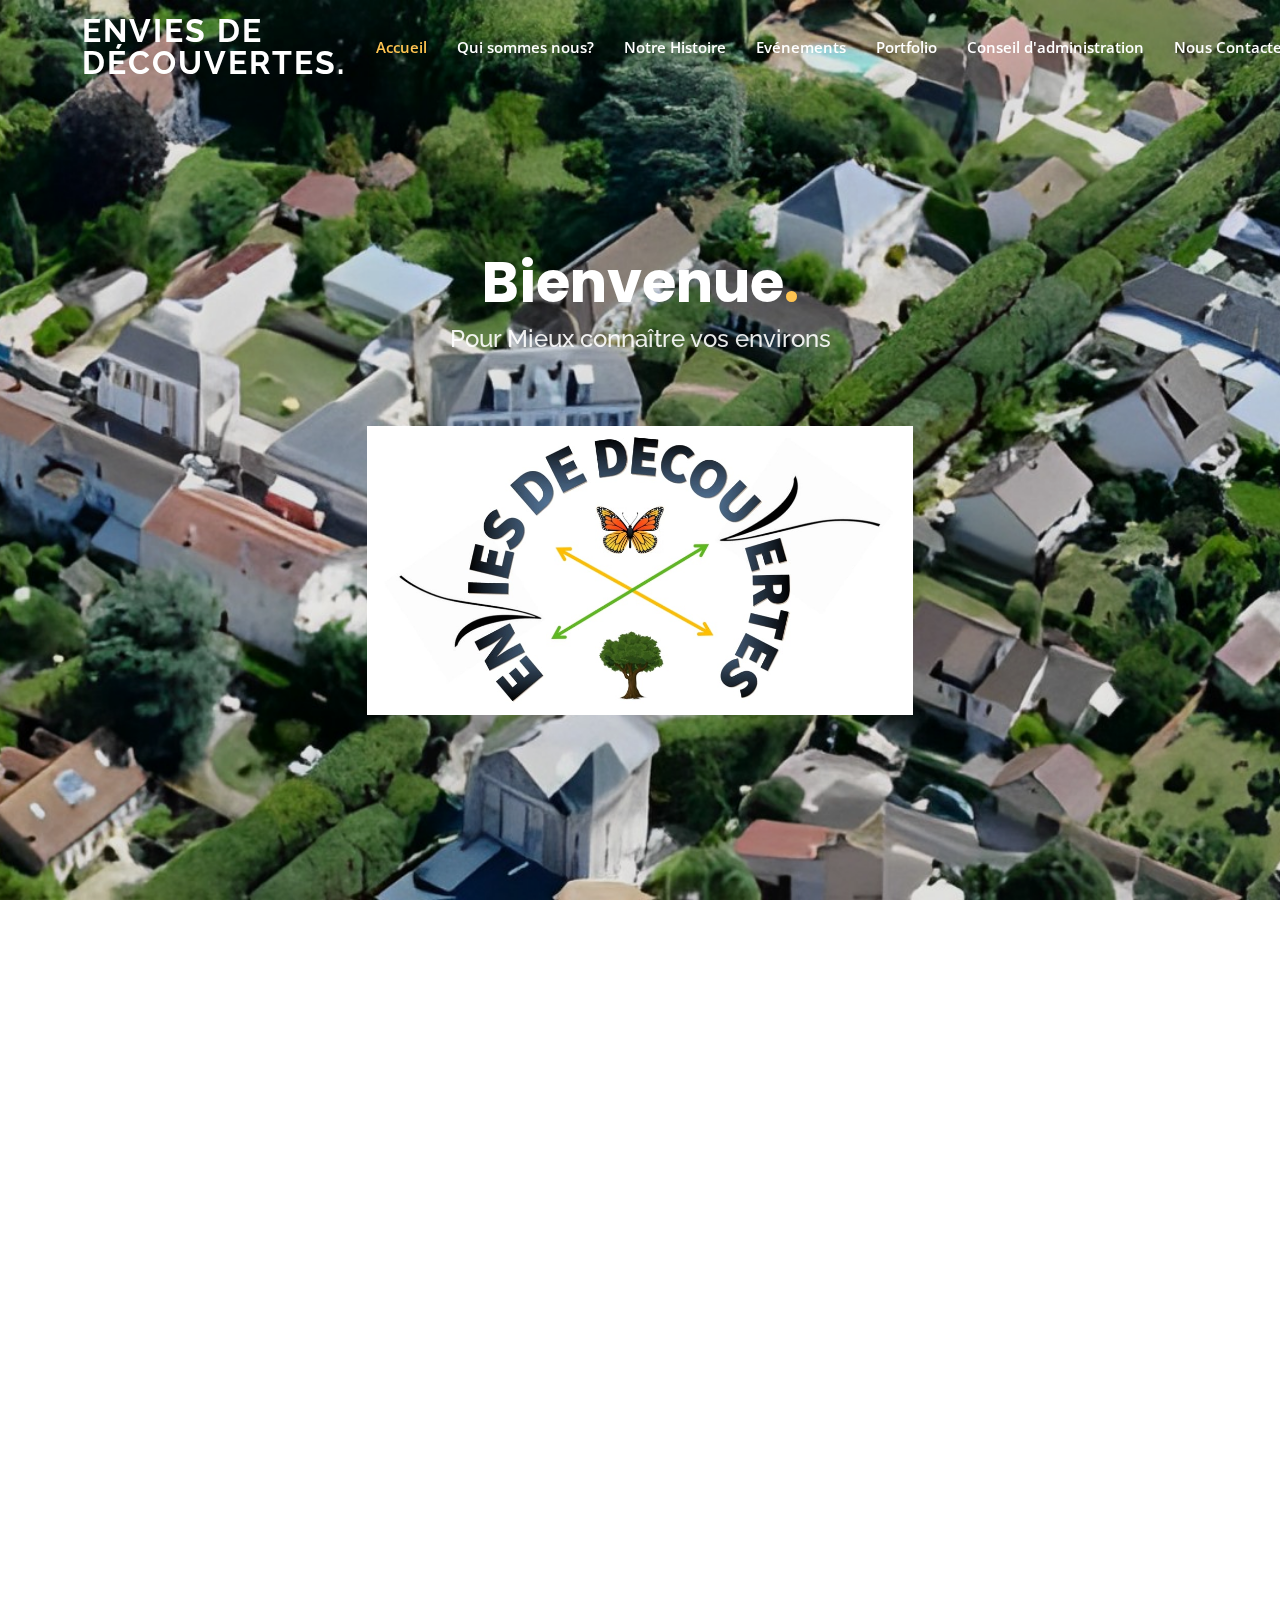
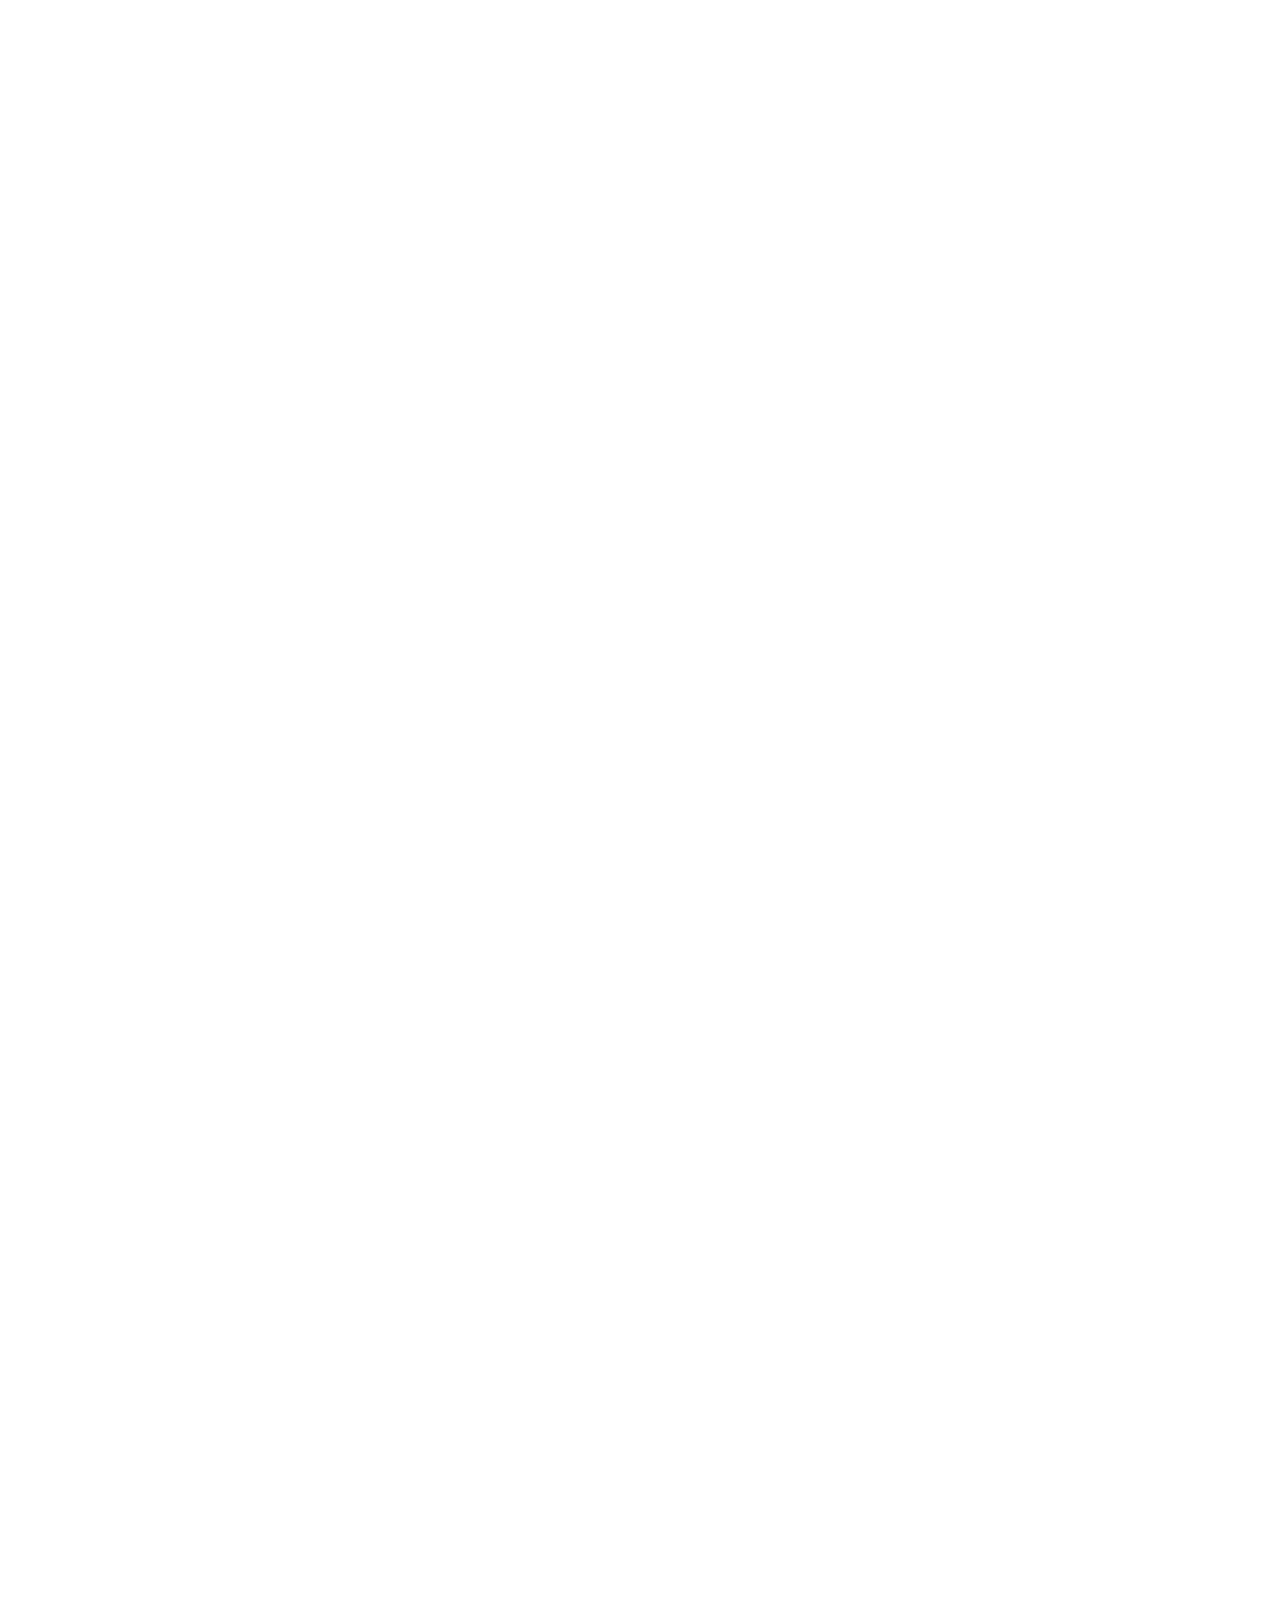
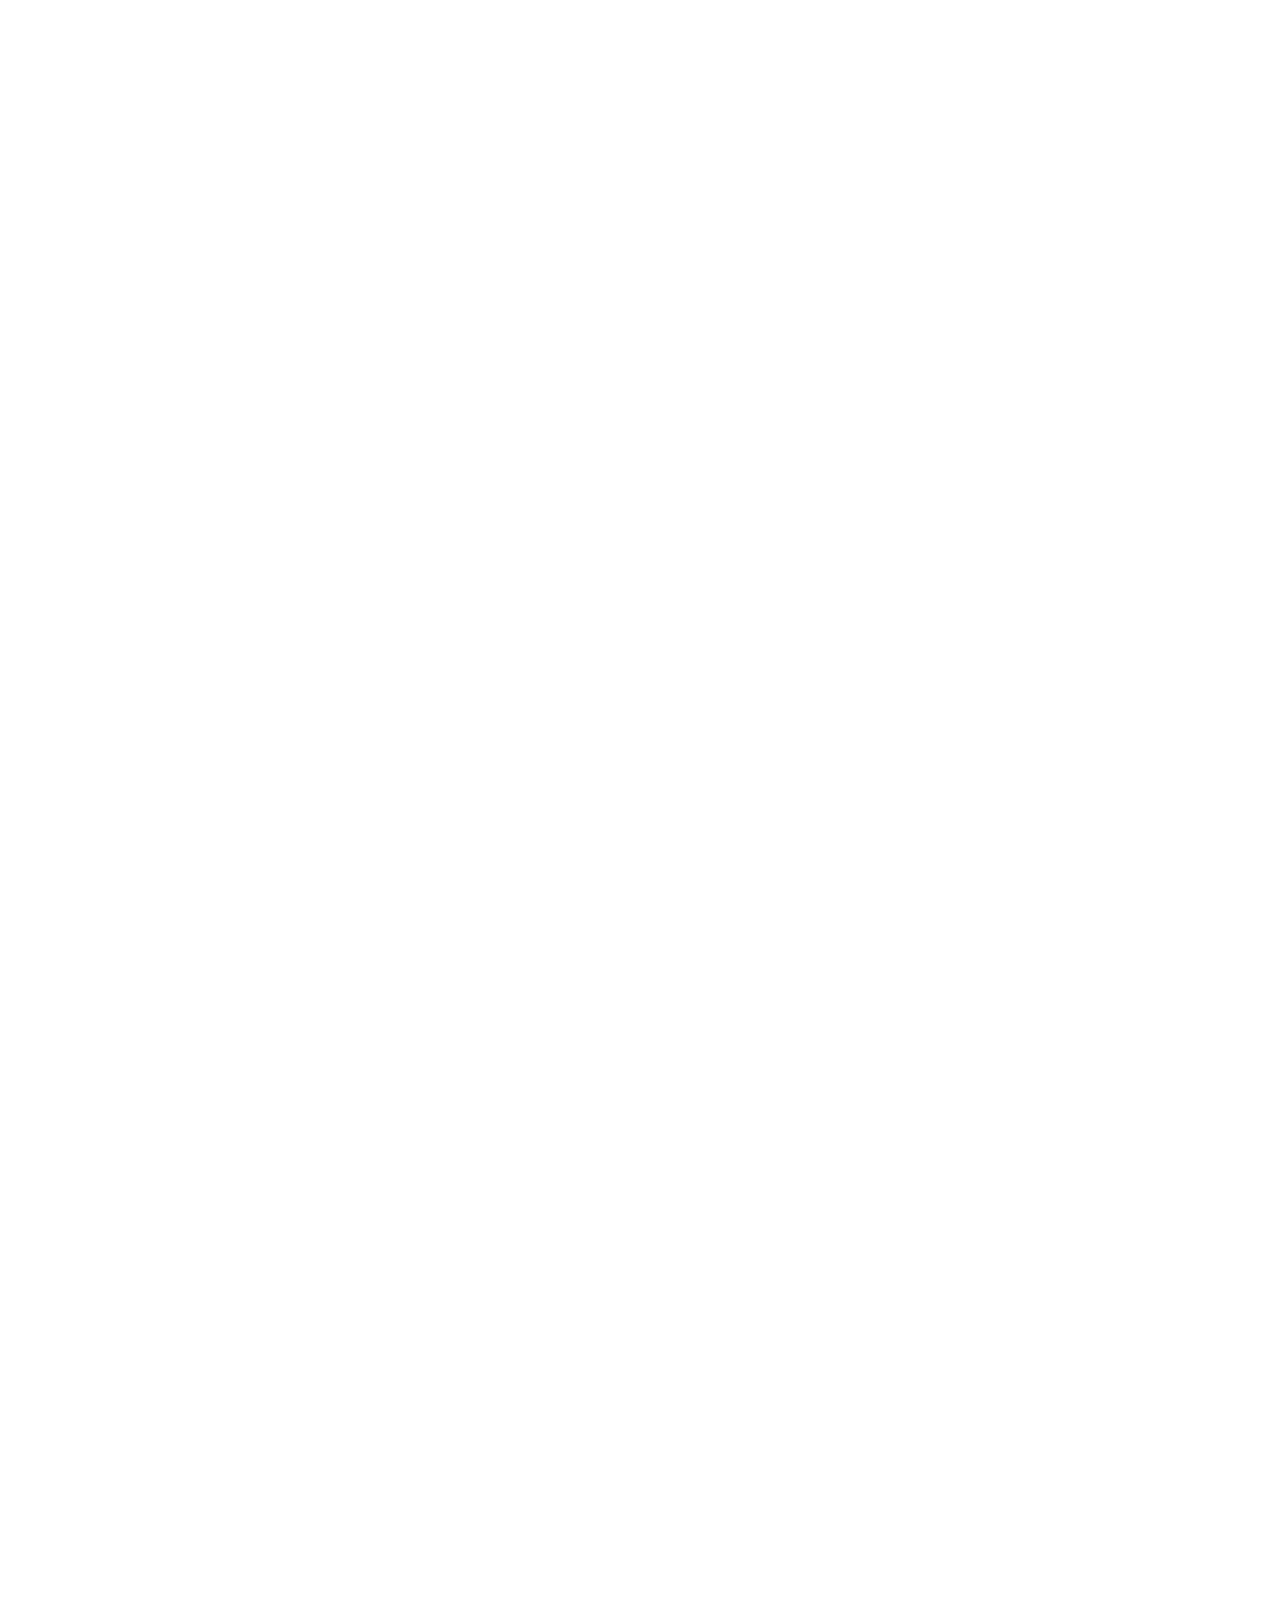
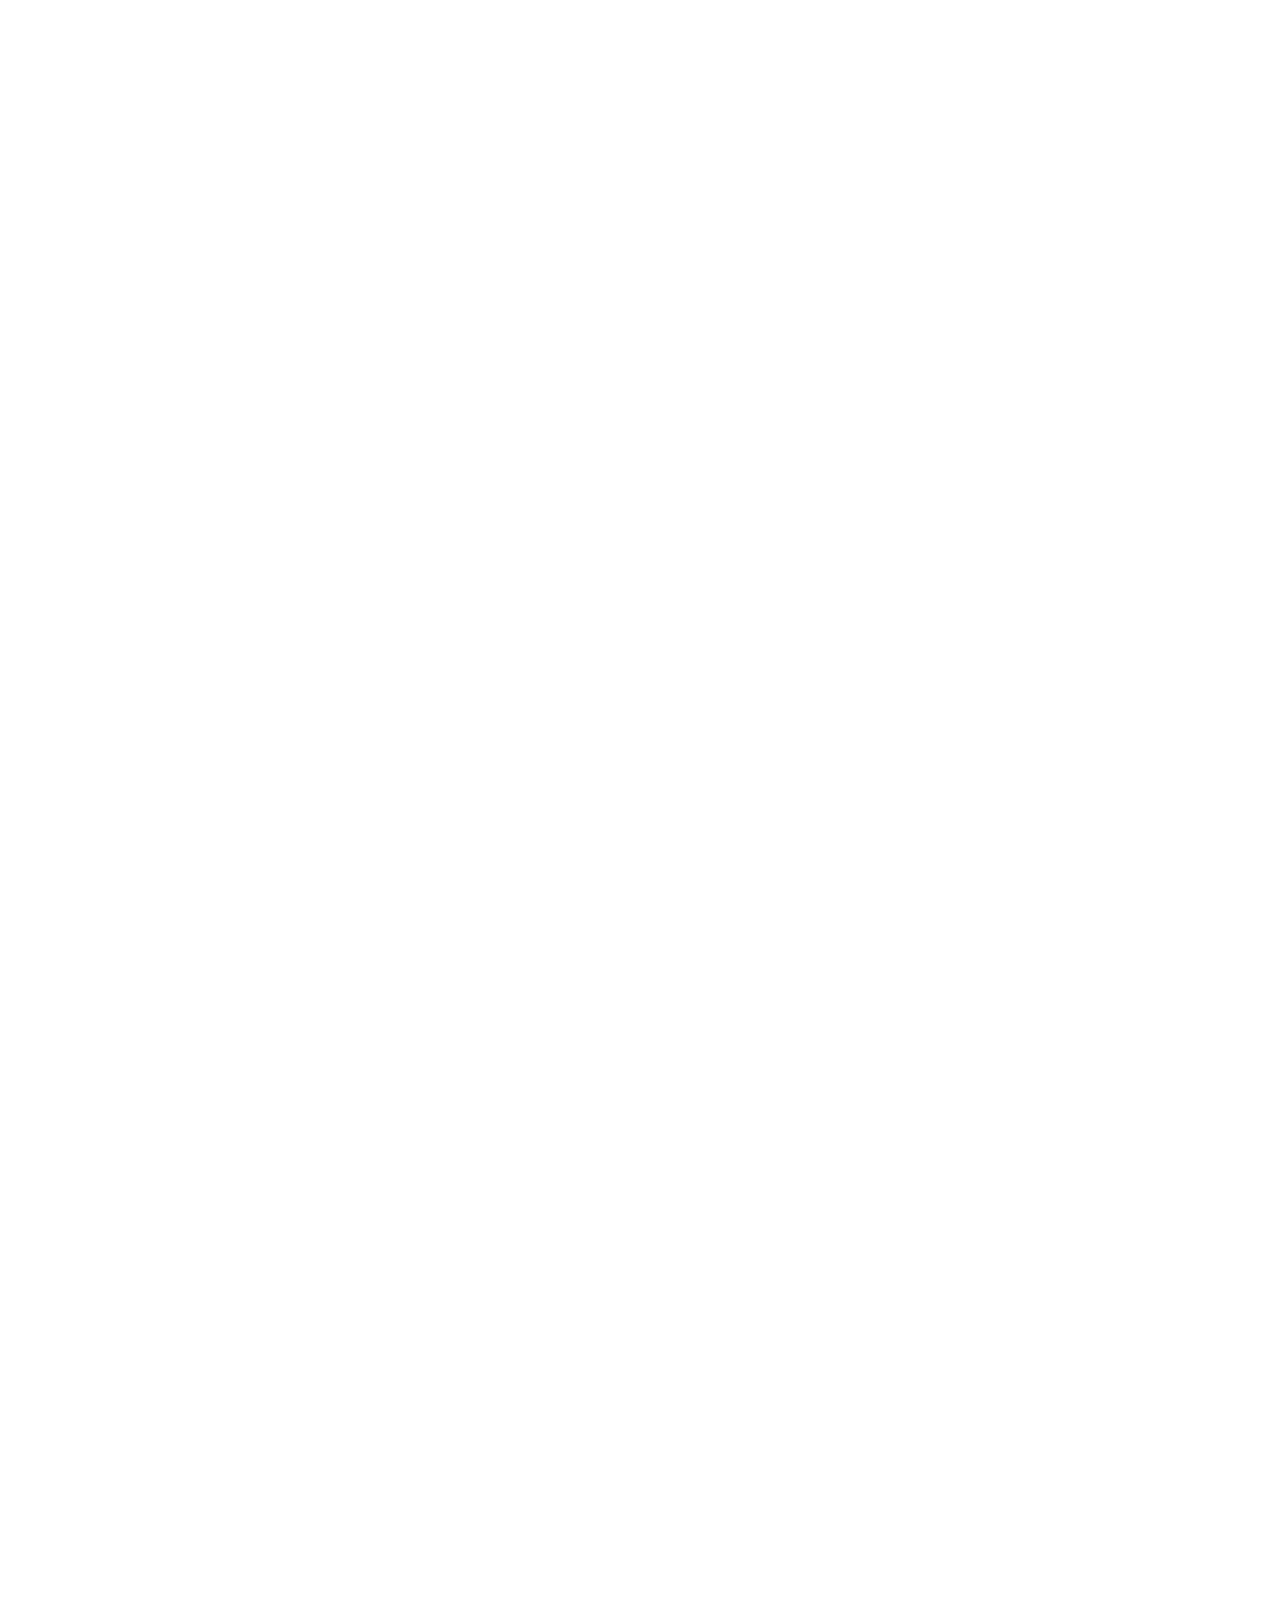
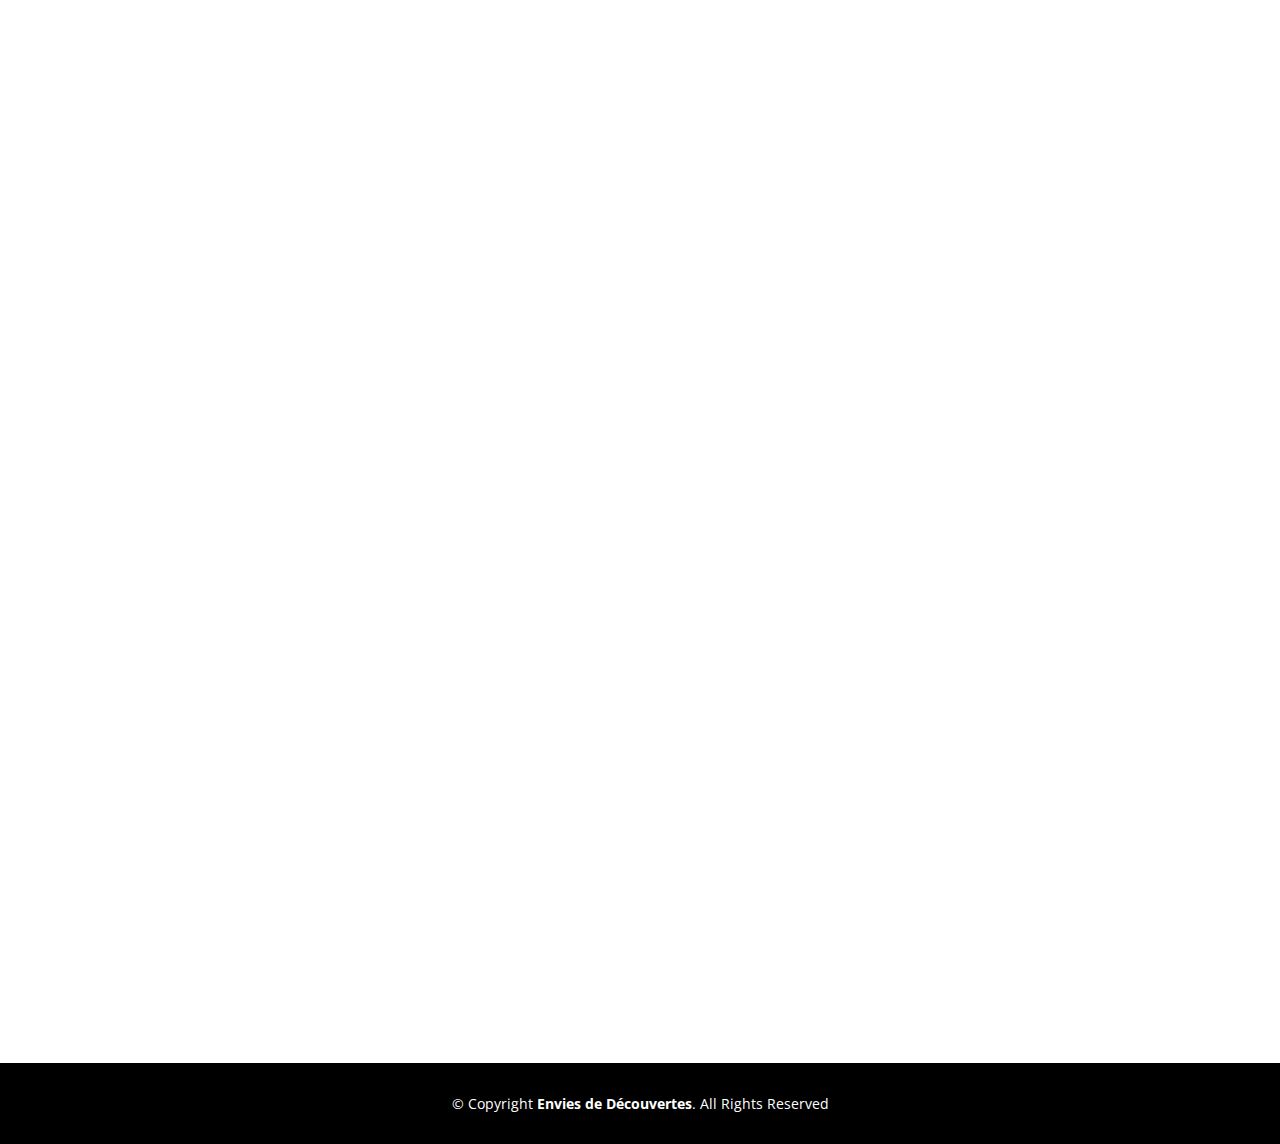
<file: index.html>
<!DOCTYPE html>
<html lang="en">

<head>
  <meta charset="utf-8">
  <meta content="width=device-width, initial-scale=1.0" name="viewport">

  <title>Envies de Découvertes</title>
  <meta content="" name="description">
  <meta content="" name="keywords">

  <!-- Favicons -->
  <link href="assets/img/favicon.png" rel="icon">
  <link href="assets/img/apple-touch-icon.png" rel="apple-touch-icon">

  <!-- Google Fonts -->
  <link href="https://fonts.googleapis.com/css?family=Open+Sans:300,300i,400,400i,600,600i,700,700i|Raleway:300,300i,400,400i,500,500i,600,600i,700,700i|Poppins:300,300i,400,400i,500,500i,600,600i,700,700i" rel="stylesheet">

  <!-- Vendor CSS Files -->
  <link href="assets/vendor/aos/aos.css" rel="stylesheet">
  <link href="assets/vendor/bootstrap/css/bootstrap.min.css" rel="stylesheet">
  <link href="assets/vendor/bootstrap-icons/bootstrap-icons.css" rel="stylesheet">
  <link href="assets/vendor/boxicons/css/boxicons.min.css" rel="stylesheet">
  <link href="assets/vendor/glightbox/css/glightbox.min.css" rel="stylesheet">
  <link href="assets/vendor/remixicon/remixicon.css" rel="stylesheet">
  <link href="assets/vendor/swiper/swiper-bundle.min.css" rel="stylesheet">

  <!-- Template Main CSS File -->
  <link href="assets/css/style.css" rel="stylesheet">

  <!-- =======================================================
  * Template Name: Gp - v4.10.0
  * Template URL: https://bootstrapmade.com/gp-free-multipurpose-html-bootstrap-template/
  * Author: BootstrapMade.com
  * License: https://bootstrapmade.com/license/
  ======================================================== -->
</head>

<body>

  <!-- ======= Header ======= -->
  <header id="header" class="fixed-top ">
    <div class="container d-flex align-items-center justify-content-lg-between">

       <h1 class="logo me-auto me-lg-0"><a href="index.html">Envies de découvertes<span>.</span></a></h1>
      <!-- Uncomment below if you prefer to use an image logo -->
      <!-- <a href="index.html" class="logo me-auto me-lg-0"><img src="assets/img/logo.png" alt="" class="img-fluid"></a>-->

      <nav id="navbar" class="navbar order-last order-lg-0">
        <ul>
          <li><a class="nav-link scrollto active" href="#hero">Accueil</a></li>
          <li><a class="nav-link scrollto" href="#about">Qui sommes nous?</a></li>
          <li><a class="nav-link scrollto" href="#history">Notre Histoire</a></li>
         <!-- <li><a class="nav-link scrollto" href="#activities">Nos Activités</a></li>-->
          <li><a class="nav-link scrollto " href="#event">Evénements</a></li>
          <li><a class="nav-link scrollto " href="portfolio.html">Portfolio</a></li>
          <li><a class="nav-link scrollto" href="#team">Conseil d'administration</a></li>
          <!--<li class="dropdown"><a href="#"><span>Drop Down</span> <i class="bi bi-chevron-down"></i></a>
            <ul>
              <li><a href="#">Drop Down 1</a></li>
              <li class="dropdown"><a href="#"><span>Deep Drop Down</span> <i class="bi bi-chevron-right"></i></a>
                <ul>
                  <li><a href="#">Deep Drop Down 1</a></li>
                  <li><a href="#">Deep Drop Down 2</a></li>
                  <li><a href="#">Deep Drop Down 3</a></li>
                  <li><a href="#">Deep Drop Down 4</a></li>
                  <li><a href="#">Deep Drop Down 5</a></li>
                </ul>
              </li>
              <li><a href="#">Drop Down 2</a></li>
              <li><a href="#">Drop Down 3</a></li>
              <li><a href="#">Drop Down 4</a></li>
            </ul>
          </li>-->
          <li><a class="nav-link scrollto" href="#contact">Nous Contacter</a></li>
        </ul>
        <i class="bi bi-list mobile-nav-toggle"></i>
      </nav><!-- .navbar -->

      <!-- <a href="#about" class="get-started-btn scrollto">Get Started</a>-->

    </div>
  </header><!-- End Header -->

  <!-- ======= Hero Section ======= -->
  <section id="hero" class="d-flex align-items-center justify-content-center">
    <div class="container" data-aos="fade-up">

      <div class="row justify-content-center" data-aos="fade-up" data-aos-delay="150">
        <div class="col-xl-6 col-lg-8">
          <h1>Bienvenue<span>.</span></h1>
          <h2>Pour Mieux connaître vos environs</h2>
        </div>
      </div>

      <div class="row gy-4 mt-5 justify-content-center" data-aos="zoom-in" data-aos-delay="250">
        <div class="col-xl-6 col-lg-8">
         
		 
            <h3><img src="assets/img/apple-touch-icon.jpg" alt="" class="img-fluid"></h3>
        
		
        </div>
 
      </div>

    </div>
  </section><!-- End Hero -->

  <main id="main">

    <!-- ======= About Section ======= -->
    <section id="about" class="about">
      <div class="container" data-aos="fade-up">

        <div class="row">
          <div class="col-lg-6 order-1 order-lg-2" data-aos="fade-left" data-aos-delay="100">
            <img src="assets/img/about.jpg" class="img-fluid" alt="">
          </div>
          <div class="col-lg-6 pt-4 pt-lg-0 order-2 order-lg-1 content" data-aos="fade-right" data-aos-delay="100">
            <h3>Bienvenue sur la page<br> "Qui sommes-nous ?" <br>de l'association Envies de Découvertes !</h3>
            <p class="fst-italic">
             Nous sommes une association à but non lucratif dont la mission est de promouvoir des événements ludiques et culturels pour nos adhérents. Notre objectif est de créer des moments de partage et de convivialité autour de passions communes, tout en découvrant de nouveaux horizons et en s'enrichissant mutuellement.
            </p>
            <ul>
              <li><i class="ri-check-double-line"></i> Nous sommes convaincus que la curiosité et la découverte sont des éléments clés pour s'épanouir dans sa vie personnelle et professionnelle. C'est pourquoi nous proposons une large gamme d'événements, allant de visites de musées à des sorties nature ou se retrouver dans de bons restaurants.</li>
              <li><i class="ri-check-double-line"></i> Nos adhérents viennent de tous horizons et de toutes les tranches d'âge, mais partagent tous la même envie de découvrir et de s'amuser ensemble. Nous sommes fiers de la diversité de notre communauté, qui crée une richesse humaine inestimable.</li>
              <li><i class="ri-check-double-line"></i>Notre association est gérée par un conseil d'administration bénévole, élu par nos adhérents lors de notre assemblée générale annuelle. Nous sommes soutenus par des partenaires locaux et nationaux, qui partagent nos valeurs et notre engagement pour la culture et les loisirs..</li>
            </ul>
            <p>
             Si vous partagez notre passion pour la découverte et que vous voulez rejoindre notre communauté, n'hésitez pas à nous contacter ou à consulter notre site web pour découvrir nos prochains événements. Nous serons ravis de vous accueillir parmi nous !
            </p>
          </div>
        </div>

      </div>
    </section><!-- End About Section -->

    <!-- ======= Clients Section ======= -->
  <!--<section id="clients" class="clients">
      <div class="container" data-aos="zoom-in">
        <h3>Nos partenaires</h3>
        <div class="clients-slider swiper">
          <div class="swiper-wrapper align-items-center">
            <div class="swiper-slide"><img src="assets/img/clients/client-1.png" class="img-fluid" alt=""></div>
            <div class="swiper-slide"><img src="assets/img/clients/client-2.png" class="img-fluid" alt=""></div>
            <div class="swiper-slide"><img src="assets/img/clients/client-3.png" class="img-fluid" alt=""></div>
            <div class="swiper-slide"><img src="assets/img/clients/client-4.png" class="img-fluid" alt=""></div>
            <div class="swiper-slide"><img src="assets/img/clients/client-5.png" class="img-fluid" alt=""></div>
            <div class="swiper-slide"><img src="assets/img/clients/client-6.png" class="img-fluid" alt=""></div>
            <div class="swiper-slide"><img src="assets/img/clients/client-7.png" class="img-fluid" alt=""></div>
            <div class="swiper-slide"><img src="assets/img/clients/client-8.png" class="img-fluid" alt=""></div>
          </div>
          <div class="swiper-pagination"></div>
        </div>

      </div>
    </section>--> <!-- End Clients Section -->

    <!-- ======= Features Section ======= -->
    <section id="history" class="features">
      <div class="container" data-aos="fade-up">

        <div class="row">
          <div class="image col-lg-6" style='background-image: url("assets/img/features.jpg");' data-aos="fade-right"></div>
          <div class="col-lg-6" data-aos="fade-left" data-aos-delay="100">
            <div class="icon-box mt-5 mt-lg-0" data-aos="zoom-in" data-aos-delay="150">
             
              <h4>Notre Histoire</h4>
              <p>L'association Envies De Découvertes est née en 2020 d'une idée simple : continuer à faire vivre une partie des activités extérieures de l'ancienne association de l'office de tourisme Seine-Essonnes, dissoute par décision administrative. </p>
              <p>La grande majorité des anciens bénévoles de l'office de tourisme Seine-Essonnes s'est ainsi regroupée pour animer des activités proposées par l'ensemble des adhérents lors de notre assemblée générale annuelle.</p>
              <p>L'association ainsi a pour objet de favoriser des animations d'ordre événementiel, culturel festif et traditionnel, pouvant avoir lieu essentiellement en Ile-de-France, mais aussi se dérouler en province.</p>
              <p> Ces activités peuvent s'exercer en partenariat avec d'autres associations et avec le soutien d'élus locaux. </p>
              <p> Notre association, bien que de la création récente, est composée de bénévoles ayant déjà fait preuve de leurs compétences dans le cadre des organisations d'événements, comme pour exemple l'organisation de la célèbre brocante du jeudi de l'Ascension qui se déroule chaque année à Corbeil-Essonnes. </p> 
             
            </div>
  
          </div>
        </div>

      </div>
    </section><!-- End Features Section -->

    <!-- ======= Services Section ======= -->
 <!-- <section id="activities" class="services">
      <div class="container" data-aos="fade-up">

        <div class="section-title">
          <h2>Nos Activités</h2>
          
        </div>

        <div class="row">
          <div class="col-lg-4 col-md-6 d-flex align-items-stretch" data-aos="zoom-in" data-aos-delay="100">
            <div class="icon-box">
              <div class="icon"><i class="bx bxl-dribbble"></i></div>
              <h4><a href="">Evénementiel</a></h4>
              <p>Voluptatum deleniti atque corrupti quos dolores et quas molestias excepturi</p>
            </div>
          </div>

          <div class="col-lg-4 col-md-6 d-flex align-items-stretch mt-4 mt-md-0" data-aos="zoom-in" data-aos-delay="200">
            <div class="icon-box">
              <div class="icon"><i class="bx bx-file"></i></div>
              <h4><a href="">Découverte</a></h4>
              <p>Duis aute irure dolor in reprehenderit in voluptate velit esse cillum dolore</p>
            </div>
          </div>

          <div class="col-lg-4 col-md-6 d-flex align-items-stretch mt-4 mt-lg-0" data-aos="zoom-in" data-aos-delay="300">
            <div class="icon-box">
              <div class="icon"><i class="bx bx-tachometer"></i></div>
              <h4><a href="">Sorties</a></h4>
              <p>Excepteur sint occaecat cupidatat non proident, sunt in culpa qui officia</p>
            </div>
          </div>

         <div class="col-lg-4 col-md-6 d-flex align-items-stretch mt-4" data-aos="zoom-in" data-aos-delay="100">
            <div class="icon-box">
              <div class="icon"><i class="bx bx-world"></i></div>
              <h4><a href="">Nemo Enim</a></h4>
              <p>At vero eos et accusamus et iusto odio dignissimos ducimus qui blanditiis</p>
            </div>
          </div>

          <div class="col-lg-4 col-md-6 d-flex align-items-stretch mt-4" data-aos="zoom-in" data-aos-delay="200">
            <div class="icon-box">
              <div class="icon"><i class="bx bx-slideshow"></i></div>
              <h4><a href="">Dele cardo</a></h4>
              <p>Quis consequatur saepe eligendi voluptatem consequatur dolor consequuntur</p>
            </div>
          </div>

          <div class="col-lg-4 col-md-6 d-flex align-items-stretch mt-4" data-aos="zoom-in" data-aos-delay="300">
            <div class="icon-box">
              <div class="icon"><i class="bx bx-arch"></i></div>
              <h4><a href="">Divera don</a></h4>
              <p>Modi nostrum vel laborum. Porro fugit error sit minus sapiente sit aspernatur</p>
            </div>
          </div>

        </div>

      </div>
    </section>--> <!-- End Services Section -->



    <!-- ======= Event Section ======= -->
    <section id="event" class="portfolio">
      <div class="container" data-aos="fade-up">

        <div class="section-title">
          <h2>Evenement</h2>
          <p>Regarder nos événements</p>
        </div>

        <div class="row" data-aos="fade-up" data-aos-delay="100">
          <div class="col-lg-12 d-flex justify-content-center">
            <ul id="portfolio-flters">
              <li data-filter="*" class="filter-active">Tous</li>
              <li data-filter=".filter-pass">Passé</li>
              <li data-filter=".filter-avenir">A Venir</li>
               <li data-filter=".filter-previsionnel">Prévisionnel</li>
            </ul>
          </div>
        </div>

        <div class="row portfolio-container" data-aos="fade-up" data-aos-delay="200">

          <div class="col-lg-4 col-md-6 portfolio-item filter-pass">
            <div class="portfolio-wrap">
              <img src="assets/img/portfolio/Sorties-passees/Flyer final Etampes et Domaine de Farcheville_page-0001.jpg" class="img-fluid" alt="">
              <div class="portfolio-info">
                <h4>Domaine de Farcheville</h4>
                <p>Sortie du 8 mars 2022</p>
                <div class="portfolio-links">
                  <a href="assets/img/portfolio/Sorties-passees/Flyer final Etampes et Domaine de Farcheville_page-0001.jpg" data-gallery="portfolioGallery" class="portfolio-lightbox" title="Domaine de Farcheville"><i class="bx bx-plus"></i></a>
                 
                </div>
              </div>
            </div>
          </div>

          <div class="col-lg-4 col-md-6 portfolio-item filter-pass">
            <div class="portfolio-wrap">
              <img src="assets/img/portfolio/Sorties-passees/Flyer final Les étangs de la Motte_page-0001.jpg" class="img-fluid" alt="">
              <div class="portfolio-info">
                <h4>Les étangs de la Motte</h4>
                <p>Sortie du 14 avril 2022</p>
                <div class="portfolio-links">
                  <a href="assets/img/portfolio/Sorties-passees/Flyer final Les étangs de la Motte_page-0001.jpg" data-gallery="portfolioGallery" class="portfolio-lightbox" title="Les étangs de la Motte"><i class="bx bx-plus"></i></a>
                 
                </div>
              </div>
            </div>
          </div>

          <div class="col-lg-4 col-md-6 portfolio-item filter-pass">
            <div class="portfolio-wrap">
              <img src="assets/img/portfolio/Sorties-passees/Flyer Milly la Forêt_page-0001.jpg" class="img-fluid" alt="">
              <div class="portfolio-info">
                <h4>Milly la Forêt</h4>
                <p>Sortie du 14 mai 2022</p>
                <div class="portfolio-links">
                  <a href="assets/img/portfolio/Sorties-passees/Flyer Milly la Forêt_page-0001.jpg" data-gallery="portfolioGallery" class="portfolio-lightbox" title="Milly la Forêt"><i class="bx bx-plus"></i></a>
                 
                </div>
              </div>
            </div>
          </div>

          <div class="col-lg-4 col-md-6 portfolio-item filter-pass">
            <div class="portfolio-wrap">
              <img src="assets/img/portfolio/Sorties-passees/Flyer Vaux le Vicomte.jpg"class="img-fluid" alt="">
              <div class="portfolio-info">
                <h4>Vaux le Vicomte</h4>
                <p>Sortie du 16 décembre 2022</p>
                <div class="portfolio-links">
                  <a href="assets/img/portfolio/Sorties-passees/Flyer Vaux le Vicomte.jpg"data-gallery="portfolioGallery" class="portfolio-lightbox" title="Vaux le Vicomte"><i class="bx bx-plus"></i></a>
                  
                </div>
              </div>
            </div>
          </div>

          <div class="col-lg-4 col-md-6 portfolio-item filter-pass">
            <div class="portfolio-wrap">
              <img src="assets/img/portfolio/Sorties-passees/Flyer Sénat.jpg"class="img-fluid" alt="">
              <div class="portfolio-info">
                <h4>Sénat</h4>
                <p>Sortie du 14 février 2023</p>
                <div class="portfolio-links">
                  <a href="assets/img/portfolio/Sorties-passees/Flyer Sénat.jpg" data-gallery="portfolioGallery" class="portfolio-lightbox" title="Sénat"><i class="bx bx-plus"></i></a>
                 
                </div>
              </div>
            </div>
          </div>

          <div class="col-lg-4 col-md-6 portfolio-item filter-pass">
            <div class="portfolio-wrap">
              <img src="assets/img/portfolio/Sorties-passees/Flyer Musée Carnavalet.jpg"class="img-fluid" alt="">
              <div class="portfolio-info">
                <h4>Sénat</h4>
                <p>Sortie du 14 février 2023</p>
                <div class="portfolio-links">
                  <a href="assets/img/portfolio/Sorties-passees/Flyer Musée Carnavalet.jpg" data-gallery="portfolioGallery" class="portfolio-lightbox" title="Sénat"><i class="bx bx-plus"></i></a>
                 
                </div>
              </div>
            </div>
          </div>

          <div class="col-lg-4 col-md-6 portfolio-item filter-pass">
            <div class="portfolio-wrap">
              <img src="assets/img/portfolio/Sorties-passees/Flyer balade.jpg"class="img-fluid" alt="">
              <div class="portfolio-info">
                <h4>Sénat</h4>
                <p>Sortie du 14 février 2023</p>
                <div class="portfolio-links">
                  <a href="assets/img/portfolio/Sorties-passees/Flyer balade.jpg" data-gallery="portfolioGallery" class="portfolio-lightbox" title="Sénat"><i class="bx bx-plus"></i></a>
                 
                </div>
              </div>
            </div>
          </div>

       

          <div class="col-lg-4 col-md-6 portfolio-item filter-pass">
            <div class="portfolio-wrap">
              <img src="assets/img/portfolio/Sorties-passees/Affiche 2ème version.jpg"class="img-fluid" alt="">
              <div class="portfolio-info">
                <h4>Brocante vide-grenier</h4>
                <p>LE 18 mai 2023</p>
                <div class="portfolio-links">
                  <a href="assets/img/portfolio/Sorties-passees/Affiche 2ème version.jpg" data-gallery="portfolioGallery" class="portfolio-lightbox" title="Brocante vide-grenier"><i class="bx bx-plus"></i></a>
              
                </div>
              </div>
            </div>
          </div>

          <div class="col-lg-4 col-md-6 portfolio-item filter-avenir">
            <div class="portfolio-wrap">
              <img src="assets/img/portfolio/Sorties-a-venir/Flyer Guedelon.jpg"  class="img-fluid" alt="">
              <div class="portfolio-info">
                <h4>Musée Carnavalet</h4>
                <p>Sortie du 16 mars 2023</p>
                <div class="portfolio-links">
                  <a href="assets/img/portfolio/Sorties-a-venir/Flyer Guedelon.jpg" d data-gallery="portfolioGallery" class="portfolio-lightbox" title="Musée Carnavalet"><i class="bx bx-plus"></i></a>
               
                </div>
              </div>
            </div>
          </div>

           
          <div class="col-lg-4 col-md-6 portfolio-item filter-avenir">
            <div class="portfolio-wrap">
              <img src="assets/img/portfolio/Sorties-a-venir/Flyer Marche de noel2023.jpg"  class="img-fluid" alt="">
              <div class="portfolio-info">
                <h4>Musée Carnavalet</h4>
                <p>Sortie du 16 mars 2023</p>
                <div class="portfolio-links">
                  <a href="assets/img/portfolio/Sorties-a-venir/Flyer Marche de noel2023.jpg" d data-gallery="portfolioGallery" class="portfolio-lightbox" title="Musée Carnavalet"><i class="bx bx-plus"></i></a>
               
                </div>
              </div>
            </div>
          </div>

          <div class="col-lg-4 col-md-6 portfolio-item filter-previsionnel">
            <div class="portfolio-wrap">
              <img src="assets/img/portfolio/Programme Prévisonnel Version finale en jpeg.jpg" class="img-fluid" alt="">
              <div class="portfolio-info">
                <h4>Programme Prévisonnel</h4>
                <p>1er semestre 2023</p>
                <div class="portfolio-links">
                  <a href="assets/img/portfolio/Programme Prévisonnel Version finale en jpeg.jpg" data-gallery="portfolioGallery" class="portfolio-lightbox" title="Programme Prévisonnel 1er semestre 2023"><i class="bx bx-plus"></i></a>
             
                </div>
              </div>
            </div>
          </div>

        </div>

      </div>
      
      
    </section><!-- End Portfolio Section -->
    
    

    <!-- ======= Counts Section ======= -->
   <!-- <section id="counts" class="counts">
      <div class="container" data-aos="fade-up">

        <div class="row no-gutters">
          <div class="image col-xl-5 d-flex align-items-stretch justify-content-center justify-content-lg-start" data-aos="fade-right" data-aos-delay="100"></div>
          <div class="col-xl-7 ps-0 ps-lg-5 pe-lg-1 d-flex align-items-stretch" data-aos="fade-left" data-aos-delay="100">
            <div class="content d-flex flex-column justify-content-center">
              <h3>Voluptatem dignissimos provident quasi</h3>
              <p>
                Lorem ipsum dolor sit amet, consectetur adipiscing elit, sed do eiusmod tempor incididunt ut labore et dolore magna aliqua. Duis aute irure dolor in reprehenderit
              </p>
              <div class="row">
                <div class="col-md-6 d-md-flex align-items-md-stretch">
                  <div class="count-box">
                    <i class="bi bi-emoji-smile"></i>
                    <span data-purecounter-start="0" data-purecounter-end="65" data-purecounter-duration="2" class="purecounter"></span>
                    <p><strong>Happy Clients</strong> consequuntur voluptas nostrum aliquid ipsam architecto ut.</p>
                  </div>
                </div>

                <div class="col-md-6 d-md-flex align-items-md-stretch">
                  <div class="count-box">
                    <i class="bi bi-journal-richtext"></i>
                    <span data-purecounter-start="0" data-purecounter-end="85" data-purecounter-duration="2" class="purecounter"></span>
                    <p><strong>Projects</strong> adipisci atque cum quia aspernatur totam laudantium et quia dere tan</p>
                  </div>
                </div>

                <div class="col-md-6 d-md-flex align-items-md-stretch">
                  <div class="count-box">
                    <i class="bi bi-clock"></i>
                    <span data-purecounter-start="0" data-purecounter-end="35" data-purecounter-duration="4" class="purecounter"></span>
                    <p><strong>Years of experience</strong> aut commodi quaerat modi aliquam nam ducimus aut voluptate non vel</p>
                  </div>
                </div>

                <div class="col-md-6 d-md-flex align-items-md-stretch">
                  <div class="count-box">
                    <i class="bi bi-award"></i>
                    <span data-purecounter-start="0" data-purecounter-end="20" data-purecounter-duration="4" class="purecounter"></span>
                    <p><strong>Awards</strong> rerum asperiores dolor alias quo reprehenderit eum et nemo pad der</p>
                  </div>
                </div>
              </div>
            </div>
          </div>
        </div>

      </div>
    </section>--><!-- End Counts Section -->

    <!-- ======= Testimonials Section ======= -->
    <!--  <section id="testimonials" class="testimonials">
      <div class="container" data-aos="zoom-in">

        <div class="testimonials-slider swiper" data-aos="fade-up" data-aos-delay="100">
          <div class="swiper-wrapper">
                
            <div class="swiper-slide">
              <div class="testimonial-item">
                <img src="assets/img/testimonials/testimonials-1.jpg" class="testimonial-img" alt="">
                <h3>Saul Goodman</h3>
                <h4>Ceo &amp; Founder</h4>
                <p>
                  <i class="bx bxs-quote-alt-left quote-icon-left"></i>
                  Proin iaculis purus consequat sem cure digni ssim donec porttitora entum suscipit rhoncus. Accusantium quam, ultricies eget id, aliquam eget nibh et. Maecen aliquam, risus at semper.
                  <i class="bx bxs-quote-alt-right quote-icon-right"></i>
                </p>
              </div>
            </div>

            <div class="swiper-slide">
              <div class="testimonial-item">
                <img src="assets/img/testimonials/testimonials-2.jpg" class="testimonial-img" alt="">
                <h3>Sara Wilsson</h3>
                <h4>Designer</h4>
                <p>
                  <i class="bx bxs-quote-alt-left quote-icon-left"></i>
                  Export tempor illum tamen malis malis eram quae irure esse labore quem cillum quid cillum eram malis quorum velit fore eram velit sunt aliqua noster fugiat irure amet legam anim culpa.
                  <i class="bx bxs-quote-alt-right quote-icon-right"></i>
                </p>
              </div>
            </div>

            <div class="swiper-slide">
              <div class="testimonial-item">
                <img src="assets/img/testimonials/testimonials-3.jpg" class="testimonial-img" alt="">
                <h3>Jena Karlis</h3>
                <h4>Store Owner</h4>
                <p>
                  <i class="bx bxs-quote-alt-left quote-icon-left"></i>
                  Enim nisi quem export duis labore cillum quae magna enim sint quorum nulla quem veniam duis minim tempor labore quem eram duis noster aute amet eram fore quis sint minim.
                  <i class="bx bxs-quote-alt-right quote-icon-right"></i>
                </p>
              </div>
            </div>

            <div class="swiper-slide">
              <div class="testimonial-item">
                <img src="assets/img/testimonials/testimonials-4.jpg" class="testimonial-img" alt="">
                <h3>Matt Brandon</h3>
                <h4>Freelancer</h4>
                <p>
                  <i class="bx bxs-quote-alt-left quote-icon-left"></i>
                  Fugiat enim eram quae cillum dolore dolor amet nulla culpa multos export minim fugiat minim velit minim dolor enim duis veniam ipsum anim magna sunt elit fore quem dolore labore illum veniam.
                  <i class="bx bxs-quote-alt-right quote-icon-right"></i>
                </p>
              </div>
            </div>

            <div class="swiper-slide">
              <div class="testimonial-item">
                <img src="assets/img/testimonials/testimonials-5.jpg" class="testimonial-img" alt="">
                <h3>John Larson</h3>
                <h4>Entrepreneur</h4>
                <p>
                  <i class="bx bxs-quote-alt-left quote-icon-left"></i>
                  Quis quorum aliqua sint quem legam fore sunt eram irure aliqua veniam tempor noster veniam enim culpa labore duis sunt culpa nulla illum cillum fugiat legam esse veniam culpa fore nisi cillum quid.
                  <i class="bx bxs-quote-alt-right quote-icon-right"></i>
                </p>
              </div>
            </div>
          </div>
          <div class="swiper-pagination"></div>
        </div>

      </div>
    </section>--><!-- End Testimonials Section -->

    <!-- ======= Team Section ======= -->
    <section id="team" class="team">
      <div class="container" data-aos="fade-up">

        <div class="section-title">
          <h2>Conseil d'administration</h2>
          <p>Notre équipe</p>
        </div>

        <div class="row">

          <div class="col-lg-3 col-md-6 d-flex align-items-stretch">
            <div class="member" data-aos="fade-up" data-aos-delay="100">
              <div class="member-img">
                <img src="assets/img/team/leslie_presidente.jpg" class="img-fluid" alt="">
              </div>
              <div class="member-info">
                <h4>Leslie</h4>
                <span>Présidente</span>
              </div>
            </div>
          </div>

          <div class="col-lg-3 col-md-6 d-flex align-items-stretch">
            <div class="member" data-aos="fade-up" data-aos-delay="200">
              <div class="member-img">
                <img src="assets/img/team/luc_vice-président.jpg" class="img-fluid" alt="">
              </div>
              <div class="member-info">
                <h4>Luc</h4>
                <span>Vice-Président</span>
              </div>
            </div>
          </div>

          <div class="col-lg-3 col-md-6 d-flex align-items-stretch">
            <div class="member" data-aos="fade-up" data-aos-delay="300">
              <div class="member-img">
                <img src="assets/img/team/philippe_trésorier.jpg" class="img-fluid" alt="">
              </div>
              <div class="member-info">
                <h4>Philippe</h4>
                <span>Trésorier</span>
              </div>
            </div>
          </div>

          <div class="col-lg-3 col-md-6 d-flex align-items-stretch">
            <div class="member" data-aos="fade-up" data-aos-delay="400">
              <div class="member-img">
                <img src="assets/img/team/evelyne_secretaire.jpg" class="img-fluid" alt="">
              </div>
              <div class="member-info">
                <h4>Evelyne</h4>
                <span>Secrétaire</span>
              </div>
            </div>
          </div>
        </div>

        <div class="row">

          <div class="col-lg-3 col-md-6 d-flex align-items-stretch">
            <div class="member" data-aos="fade-up" data-aos-delay="100">
              <div class="member-img">
                <img src="assets/img/team/michele_secretaire-adjointe.jpg" class="img-fluid" alt="">
              </div>
              <div class="member-info">
                <h4>Michèle</h4>
                <span>Secrétaire-adjointe</span>
              </div>
            </div>
          </div>

          <div class="col-lg-3 col-md-6 d-flex align-items-stretch">
            <div class="member" data-aos="fade-up" data-aos-delay="100">
              <div class="member-img">
                <img src="assets/img/team/marie-odile_administratrice.jpg" class="img-fluid" alt="">
              </div>
              <div class="member-info">
                <h4>Marie-Odile</h4>
                <span>Administratrice</span>
              </div>
            </div>
          </div>

          <div class="col-lg-3 col-md-6 d-flex align-items-stretch">
            <div class="member" data-aos="fade-up" data-aos-delay="200">
              <div class="member-img">
                <img src="assets/img/team/edwige_administratrice_chargeedelacommunication.jpg" class="img-fluid" alt="">
              </div>
              <div class="member-info">
                <h4>Edwige</h4>
                <span>Administratrice</span>
                <span>Chargée de communication</span>
              </div>
            </div>
          </div>
  
        
  
          <div class="col-lg-3 col-md-6 d-flex align-items-stretch">
            <div class="member" data-aos="fade-up" data-aos-delay="300">
              <div class="member-img">
                <img src="assets/img/team/alain_administrateur.jpg" class="img-fluid" alt="">
              </div>
              <div class="member-info">
                <h4>Alain</h4>
                <span>Administrateur</span>
              </div>
            </div>
          </div>

       
        </div>


        <div class="row">
          <div class="col-lg-3 col-md-6 d-flex align-items-stretch">
            <div class="member" data-aos="fade-up" data-aos-delay="400">
              <div class="member-img">
                <img src="assets/img/team/irele_administratrice.jpg" class="img-fluid" alt="">
              </div>
              <div class="member-info">
                <h4>Irèle</h4>
                <span>Administratrice</span>
              </div>
            </div>
          </div>

          <div class="col-lg-3 col-md-6 d-flex align-items-stretch">
            <div class="member" data-aos="fade-up" data-aos-delay="400">
              <div class="member-img">
                <img src="assets/img/team/philippe_administrateur.jpg" class="img-fluid" alt="">
              </div>
              <div class="member-info">
                <h4>Philippe</h4>
                <span>Administrateur</span>
              </div>
            </div>
          </div>
        </div>

       

      </div>
     
     
    </section><!-- End Team Section -->

    <!-- ======= Contact Section ======= -->
    <section id="contact" class="contact">
      <div class="container" data-aos="fade-up">

        <div class="section-title">
          <h2>Devenir adhérent, une suggestion ou une question</h2>
          <p>Concactez nous</p>
        </div>

        <div>
          <iframe style="border:0; width: 100%; height: 270px;" src="https://www.google.com/maps/embed?pb=!1m18!1m12!1m3!1d2636.1168921692297!2d2.4496593159219837!3d48.64587897926719!2m3!1f0!2f0!3f0!3m2!1i1024!2i768!4f13.1!3m3!1m2!1s0x47e5e13842126c4b%3A0x82395304171f85c6!2s12%20Rue%20Notre%20Dame%2C%2091450%20Soisy-sur-Seine!5e0!3m2!1sfr!2sfr!4v1677660706258!5m2!1sfr!2sfr" frameborder="0" allowfullscreen></iframe>
        </div>

        <div class="row mt-5">

          <div class="col-lg-4">
            <div class="info">
              <div class="address">
                <i class="bi bi-geo-alt"></i>
                <h4>Adresse:</h4>
                <p>12 Rue Notre Dame, 91450 Soisy-sur-Seine</p>
              </div>

              <div class="email">
                <i class="bi bi-envelope"></i>
                <h4>Email:</h4>
                <p>enviesdedecouvertes@orange.fr</p>
              </div>

              <div class="phone">
                <i class="bi bi-phone"></i>
                <h4>Téléphone:</h4>
                <p>06.88.71.02.00</p>
              </div>

            </div>

          </div>

          <div class="col-lg-8 mt-5 mt-lg-0">

            <form action="forms/contact.php" method="post" role="form" class="php-email-form">
              <div class="row">
                <div class="col-md-6 form-group">
                  <input type="text" name="name" class="form-control" id="name" placeholder="Votre nom" required>
                </div>
                <div class="col-md-6 form-group mt-3 mt-md-0">
                  <input type="email" class="form-control" name="email" id="email" placeholder="Votre Email" required>
                </div>
              </div>
              <div class="form-group mt-3">
                <input type="text" class="form-control" name="subject" id="subject" placeholder="Sujet" required>
              </div>
              <div class="form-group mt-3">
                <textarea class="form-control" name="message" rows="10" placeholder="Message" required></textarea>
              </div>
              <div class="my-3">
                <div class="loading">Loading</div>
                <div class="error-message"></div>
                <div class="sent-message">Votre message à bien été envoyé. Merci!</div>
              </div>
              <div class="text-center"><button type="submit">Envoyer</button></div>
            </form>

          </div>

        </div>

      </div>
    </section><!-- End Contact Section -->

  </main><!-- End #main -->

  <!-- ======= Footer ======= -->
  <footer id="footer">


    <div class="container">
      <div class="copyright">
        &copy; Copyright <strong><span>Envies de Découvertes</span></strong>. All Rights Reserved
      </div>
    </div>
  </footer><!-- End Footer -->

  <div id="preloader"></div>
  <a href="#" class="back-to-top d-flex align-items-center justify-content-center"><i class="bi bi-arrow-up-short"></i></a>

  <!-- Vendor JS Files -->
  <script src="assets/vendor/purecounter/purecounter_vanilla.js"></script>
  <script src="assets/vendor/aos/aos.js"></script>
  <script src="assets/vendor/bootstrap/js/bootstrap.bundle.min.js"></script>
  <script src="assets/vendor/glightbox/js/glightbox.min.js"></script>
  <script src="assets/vendor/isotope-layout/isotope.pkgd.min.js"></script>
  <script src="assets/vendor/swiper/swiper-bundle.min.js"></script>
  <script src="assets/vendor/php-email-form/validate.js"></script>

  <!-- Template Main JS File -->
  <script src="assets/js/main.js"></script>

</body>

</html>
</file>
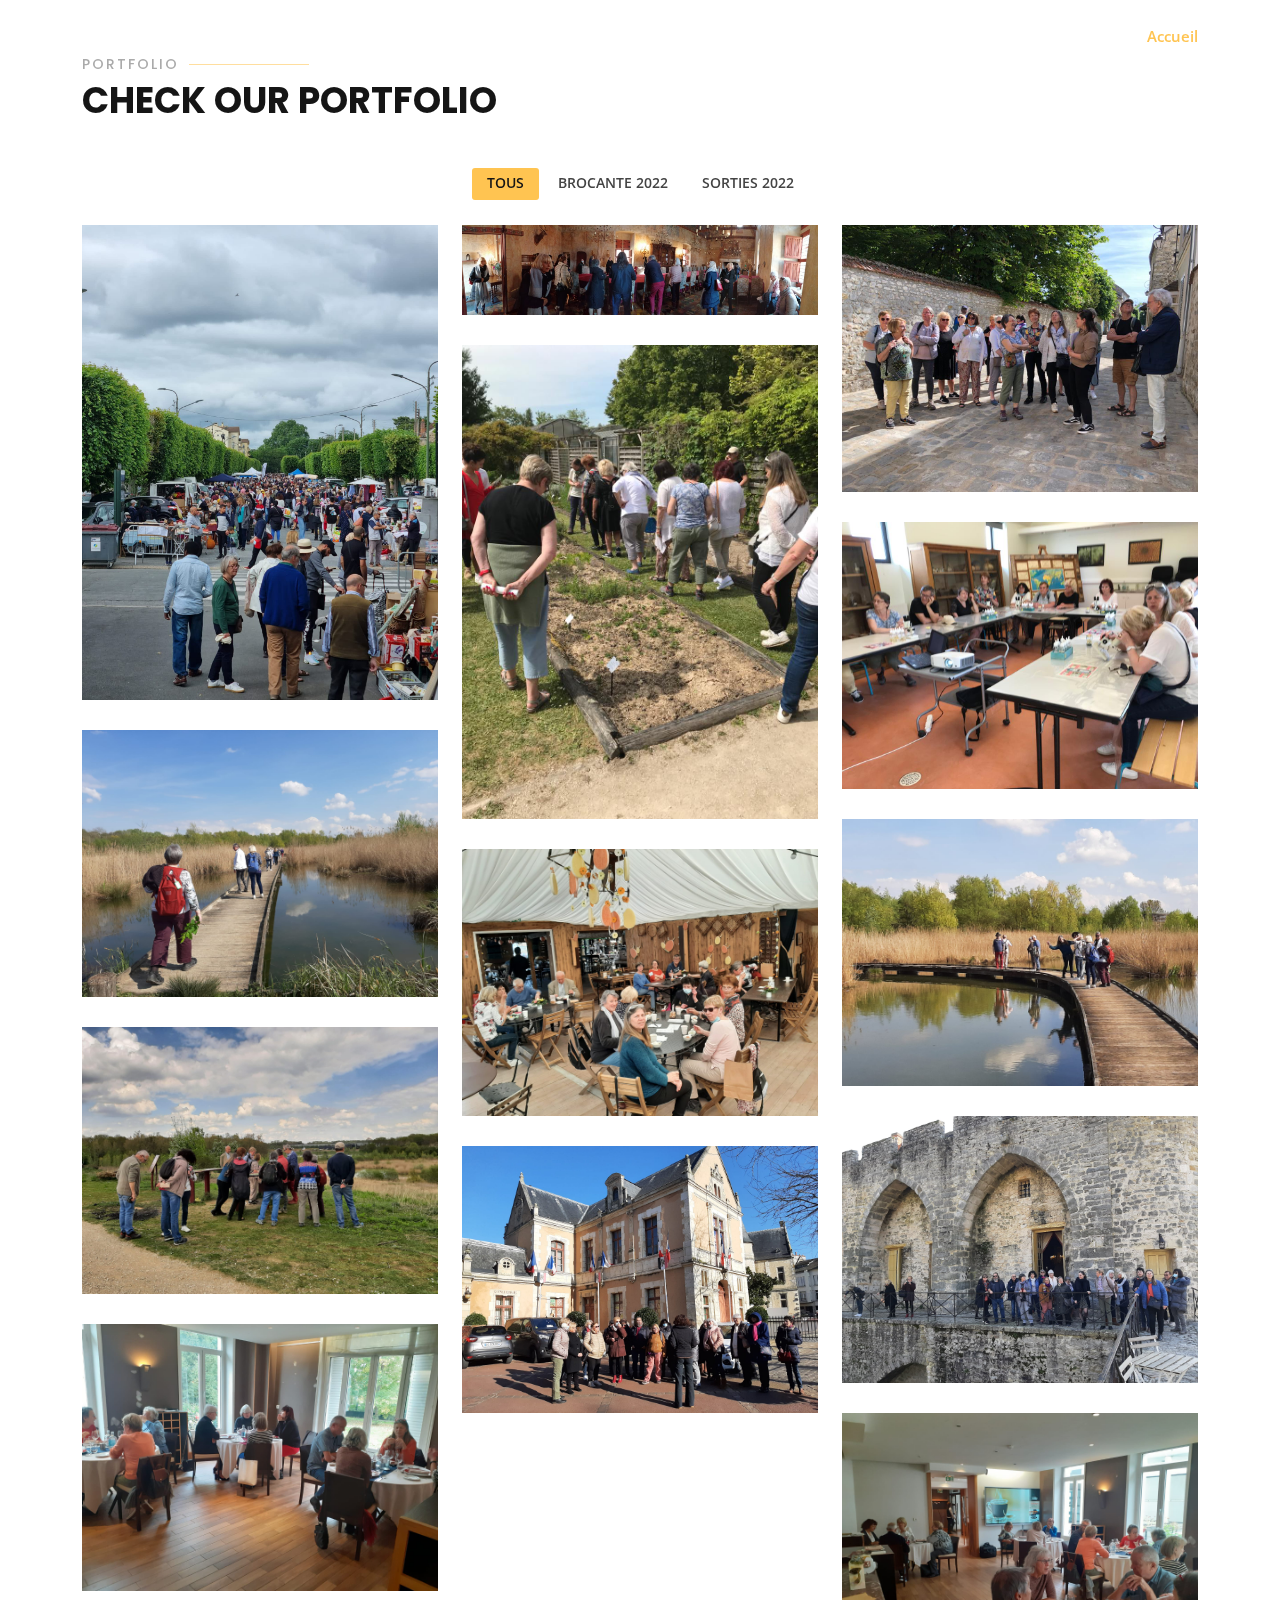
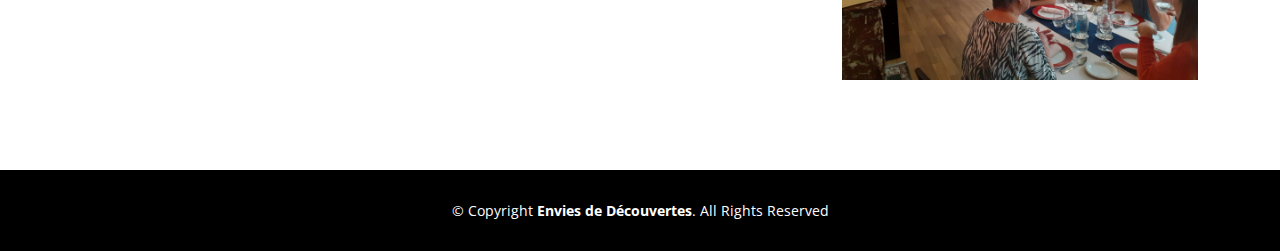
<file: portfolio.html>
<!DOCTYPE html>
<html lang="en">

<head>
  <meta charset="utf-8">
  <meta content="width=device-width, initial-scale=1.0" name="viewport">

  <title>Envies de Découvertes Portfolio</title>
  <meta content="" name="description">
  <meta content="" name="keywords">

  <!-- Favicons -->
  <link href="assets/img/favicon.png" rel="icon">
  <link href="assets/img/apple-touch-icon.png" rel="apple-touch-icon">

  <!-- Google Fonts -->
  <link href="https://fonts.googleapis.com/css?family=Open+Sans:300,300i,400,400i,600,600i,700,700i|Raleway:300,300i,400,400i,500,500i,600,600i,700,700i|Poppins:300,300i,400,400i,500,500i,600,600i,700,700i" rel="stylesheet">

  <!-- Vendor CSS Files -->
  <link href="assets/vendor/aos/aos.css" rel="stylesheet">
  <link href="assets/vendor/bootstrap/css/bootstrap.min.css" rel="stylesheet">
  <link href="assets/vendor/bootstrap-icons/bootstrap-icons.css" rel="stylesheet">
  <link href="assets/vendor/boxicons/css/boxicons.min.css" rel="stylesheet">
  <link href="assets/vendor/glightbox/css/glightbox.min.css" rel="stylesheet">
  <link href="assets/vendor/remixicon/remixicon.css" rel="stylesheet">
  <link href="assets/vendor/swiper/swiper-bundle.min.css" rel="stylesheet">

  <!-- Template Main CSS File -->
  <link href="assets/css/style.css" rel="stylesheet">

  <!-- =======================================================
  * Template Name: Gp - v4.10.0
  * Template URL: https://bootstrapmade.com/gp-free-multipurpose-html-bootstrap-template/
  * Author: BootstrapMade.com
  * License: https://bootstrapmade.com/license/
  ======================================================== -->
</head>

<body>

  <!-- ======= Header ======= -->
  <header id="header" class="fixed-top ">
    <div class="container d-flex align-items-center justify-content-lg-between">

       <h1 class="logo me-auto me-lg-0"><a href="index.html">Envies de découvertes<span>.</span></a></h1>
      <!-- Uncomment below if you prefer to use an image logo -->
      <!-- <a href="index.html" class="logo me-auto me-lg-0"><img src="assets/img/logo.png" alt="" class="img-fluid"></a>-->

      <nav id="navbar" class="navbar order-last order-lg-0">
        <ul>
          <li><a class="nav-link scrollto active" href="index.html">Accueil</a></li>
        </ul>
          <i class="bi bi-list mobile-nav-toggle"></i>
      </nav><!-- .navbar -->

      <!-- <a href="#about" class="get-started-btn scrollto">Get Started</a>-->

    </div>
  </header><!-- End Header -->



  <main id="main">


 <!-- ======= Portfolio Section ======= -->
    <section id="portfolio" class="portfolio">
      <div class="container" data-aos="fade-up">

        <div class="section-title">
          <h2>Portfolio</h2>
          <p>Check our Portfolio</p>
        </div>

        <div class="row" data-aos="fade-up" data-aos-delay="100">
          <div class="col-lg-12 d-flex justify-content-center">
            <ul id="portfolio-flters">
              <li data-filter="*" class="filter-active">Tous</li>
              <li data-filter=".filter-brocante2022">Brocante 2022</li>
              <li data-filter=".filter-sorties2022">Sorties 2022</li>
        
            </ul>
          </div>
        </div>

        <div class="row portfolio-container" data-aos="fade-up" data-aos-delay="200">

          <div class="col-lg-4 col-md-6 portfolio-item filter-brocante2022">
            <div class="portfolio-wrap">
              <img src="assets/img/portfolio/Photos/Brocante 2022/IMG-20220528-WA0011[11152].jpg" class="img-fluid" alt="">
              <div class="portfolio-info">
                <h4>Brocante de Corbeil 2022</h4>
                
                <div class="portfolio-links">
                  <a href="assets/img/portfolio/Photos/Brocante 2022/IMG-20220528-WA0011[11152].jpg" data-gallery="portfolioGallery" class="portfolio-lightbox" title="Brocante de Corbeil 2022"><i class="bx bx-plus"></i></a>
                 
                </div>
              </div>
            </div>
          </div>

          <div class="col-lg-4 col-md-6 portfolio-item filter-sorties2022">
            <div class="portfolio-wrap">
              <img src="assets\img\portfolio\Photos\Sorties 2022/IMG-20220308-WA0018[11154].jpg" class="img-fluid" alt="">
              <div class="portfolio-info">
                <h4>Sorties 2022</h4>
               
                <div class="portfolio-links">
                  <a href="assets\img\portfolio\Photos\Sorties 2022/IMG-20220308-WA0018[11154].jpg" data-gallery="portfolioGallery" class="portfolio-lightbox" title=""><i class="bx bx-plus"></i></a>
                 
                </div>
              </div>
            </div>
          </div>

          <div class="col-lg-4 col-md-6 portfolio-item filter-sorties2022">
            <div class="portfolio-wrap">
              <img src="assets\img\portfolio\Photos\Sorties 2022/IMG-20220515-WA0004[11153].jpg"class="img-fluid" alt="">
              <div class="portfolio-info">
                <h4>Sorties 2022</h4>
                
                <div class="portfolio-links">
                  <a href="assets\img\portfolio\Photos\Sorties 2022/IMG-20220515-WA0004[11153].jpg" data-gallery="portfolioGallery" class="portfolio-lightbox" title=""><i class="bx bx-plus"></i></a>
                 
                </div>
              </div>
            </div>
          </div>

          <div class="col-lg-4 col-md-6 portfolio-item filter-sorties2022">
            <div class="portfolio-wrap">
              <img src="assets\img\portfolio\Photos\Sorties 2022/IMG-20220515-WA0012[11170].jpg" class="img-fluid" alt="">
              <div class="portfolio-info">
                <h4>Sorties 2022</h4>
               
                <div class="portfolio-links">
                  <a href="assets\img\portfolio\Photos\Sorties 2022/IMG-20220515-WA0012[11170].jpg" data-gallery="portfolioGallery" class="portfolio-lightbox" title=""><i class="bx bx-plus"></i></a>
                 
                </div>
              </div>
            </div>
          </div>

          <div class="col-lg-4 col-md-6 portfolio-item filter-sorties2022">
            <div class="portfolio-wrap">
              <img src="assets\img\portfolio\Photos\Sorties 2022/IMG-20220515-WA0013[11169].jpg"class="img-fluid" alt="">
              <div class="portfolio-info">
                <h4>Sorties 2022</h4>
                
                <div class="portfolio-links">
                  <a href="assets\img\portfolio\Photos\Sorties 2022/IMG-20220515-WA0013[11169].jpg" data-gallery="portfolioGallery" class="portfolio-lightbox" title=""><i class="bx bx-plus"></i></a>
                 
                </div>
              </div>
            </div>
          </div>


          <div class="col-lg-4 col-md-6 portfolio-item filter-sorties2022">
            <div class="portfolio-wrap">
              <img src="assets\img\portfolio\Photos\Sorties 2022/IMG-20221113-WA0022[11156].jpg" class="img-fluid" alt="">
              <div class="portfolio-info">
                <h4>Sorties 2022</h4>
               
                <div class="portfolio-links">
                  <a href="assets\img\portfolio\Photos\Sorties 2022/IMG-20221113-WA0022[11156].jpg" data-gallery="portfolioGallery" class="portfolio-lightbox" title=""><i class="bx bx-plus"></i></a>
                 
                </div>
              </div>
            </div>
          </div>

          <div class="col-lg-4 col-md-6 portfolio-item filter-sorties2022">
            <div class="portfolio-wrap">
              <img src="assets\img\portfolio\Photos\Sorties 2022/IMG-20221113-WA0024[11158].jpg"class="img-fluid" alt="">
              <div class="portfolio-info">
                <h4>Sorties 2022</h4>
                
                <div class="portfolio-links">
                  <a href="assets\img\portfolio\Photos\Sorties 2022/IMG-20221113-WA0024[11158].jpg" data-gallery="portfolioGallery" class="portfolio-lightbox" title=""><i class="bx bx-plus"></i></a>
                 
                </div>
              </div>
            </div>
          </div>

    
         <div class="col-lg-4 col-md-6 portfolio-item filter-sorties2022">
            <div class="portfolio-wrap">
              <img src="assets\img\portfolio\Photos\Sorties 2022/IMG-20221113-WA0025[11157].jpg" class="img-fluid" alt="">
              <div class="portfolio-info">
                <h4>Sorties 2022</h4>
               
                <div class="portfolio-links">
                  <a href="assets\img\portfolio\Photos\Sorties 2022/IMG-20221113-WA0025[11157].jpg" data-gallery="portfolioGallery" class="portfolio-lightbox" title=""><i class="bx bx-plus"></i></a>
                 
                </div>
              </div>
            </div>
          </div>

          <div class="col-lg-4 col-md-6 portfolio-item filter-sorties2022">
            <div class="portfolio-wrap">
              <img src="assets\img\portfolio\Photos\Sorties 2022/IMG-20221113-WA0026[11155].jpg"class="img-fluid" alt="">
              <div class="portfolio-info">
                <h4>Sorties 2022</h4>
                
                <div class="portfolio-links">
                  <a href="assets\img\portfolio\Photos\Sorties 2022/IMG-20221113-WA0026[11155].jpg" data-gallery="portfolioGallery" class="portfolio-lightbox" title=""><i class="bx bx-plus"></i></a>
                 
                </div>
              </div>
            </div>
          </div>

          <div class="col-lg-4 col-md-6 portfolio-item filter-sorties2022">
            <div class="portfolio-wrap">
              <img src="assets\img\portfolio\Photos\Sorties 2022/IMG-20221113-WA0036[11171].jpg" class="img-fluid" alt="">
              <div class="portfolio-info">
                <h4>Sorties 2022</h4>
               
                <div class="portfolio-links">
                  <a href="assets\img\portfolio\Photos\Sorties 2022/IMG-20221113-WA0036[11171].jpg" data-gallery="portfolioGallery" class="portfolio-lightbox" title=""><i class="bx bx-plus"></i></a>
                 
                </div>
              </div>
            </div>
          </div>

          <div class="col-lg-4 col-md-6 portfolio-item filter-sorties2022">
            <div class="portfolio-wrap">
              <img src="assets\img\portfolio\Photos\Sorties 2022/IMG-20221113-WA0037[11185].jpg"class="img-fluid" alt="">
              <div class="portfolio-info">
                <h4>Sorties 2022</h4>
                
                <div class="portfolio-links">
                  <a href="assets\img\portfolio\Photos\Sorties 2022/IMG-20221113-WA0037[11185].jpg" data-gallery="portfolioGallery" class="portfolio-lightbox" title=""><i class="bx bx-plus"></i></a>
                 
                </div>
              </div>
            </div>
          </div>
         <div class="col-lg-4 col-md-6 portfolio-item filter-sorties2022">
            <div class="portfolio-wrap">
              <img src="assets\img\portfolio\Photos\Sorties 2022/WhatsApp Image 2022-11-13 à 18.45.21.jpg" class="img-fluid" alt="">
              <div class="portfolio-info">
                <h4>Sorties 2022</h4>
               
                <div class="portfolio-links">
                  <a href="assets\img\portfolio\Photos\Sorties 2022/WhatsApp Image 2022-11-13 à 18.45.21.jpg" data-gallery="portfolioGallery" class="portfolio-lightbox" title=""><i class="bx bx-plus"></i></a>
                 
                </div>
              </div>
            </div>
          </div>

          <div class="col-lg-4 col-md-6 portfolio-item filter-sorties2022">
            <div class="portfolio-wrap">
              <img src="assets\img\portfolio\Photos\Sorties 2022/WhatsApp Image 2022-11-13 à 18.46.06.jpg"class="img-fluid" alt="">
              <div class="portfolio-info">
                <h4>Sorties 2022</h4>
                
                <div class="portfolio-links">
                  <a href="assets\img\portfolio\Photos\Sorties 2022/WhatsApp Image 2022-11-13 à 18.46.06.jpg" data-gallery="portfolioGallery" class="portfolio-lightbox" title=""><i class="bx bx-plus"></i></a>
                 
                </div>
              </div>
            </div>
          </div>

        </div>

      </div>
    </section><!-- End Portfolio Section -->



  </main><!-- End #main -->

  <!-- ======= Footer ======= -->
  <footer id="footer">


    <div class="container">
      <div class="copyright">
        &copy; Copyright <strong><span>Envies de Découvertes</span></strong>. All Rights Reserved
      </div>
    </div>
  </footer><!-- End Footer -->

  <div id="preloader"></div>
  <a href="#" class="back-to-top d-flex align-items-center justify-content-center"><i class="bi bi-arrow-up-short"></i></a>

  <!-- Vendor JS Files -->
  <script src="assets/vendor/purecounter/purecounter_vanilla.js"></script>
  <script src="assets/vendor/aos/aos.js"></script>
  <script src="assets/vendor/bootstrap/js/bootstrap.bundle.min.js"></script>
  <script src="assets/vendor/glightbox/js/glightbox.min.js"></script>
  <script src="assets/vendor/isotope-layout/isotope.pkgd.min.js"></script>
  <script src="assets/vendor/swiper/swiper-bundle.min.js"></script>
  <script src="assets/vendor/php-email-form/validate.js"></script>

  <!-- Template Main JS File -->
  <script src="assets/js/main.js"></script>

</body>

</html>
</file>
<file: assets/css/style.css>
/**
* Template Name: Gp - v4.10.0
* Template URL: https://bootstrapmade.com/gp-free-multipurpose-html-bootstrap-template/
* Author: BootstrapMade.com
* License: https://bootstrapmade.com/license/
*/

/*--------------------------------------------------------------
# General
--------------------------------------------------------------*/
body {
  font-family: "Open Sans", sans-serif;
  color: #444444;
}

a {
  color: #ffc451;
  text-decoration: none;
}

a:hover {
  color: #ffd584;
  text-decoration: none;
}

h1,
h2,
h3,
h4,
h5,
h6 {
  font-family: "Raleway", sans-serif;
}

/*--------------------------------------------------------------
# Back to top button
--------------------------------------------------------------*/
.back-to-top {
  position: fixed;
  visibility: hidden;
  opacity: 0;
  right: 15px;
  bottom: 15px;
  z-index: 996;
  background: #ffc451;
  width: 40px;
  height: 40px;
  border-radius: 4px;
  transition: all 0.4s;
}

.back-to-top i {
  font-size: 28px;
  color: #151515;
  line-height: 0;
}

.back-to-top:hover {
  background: #151515;
}

.back-to-top:hover i {
  color: #ffc451;
}

.back-to-top.active {
  visibility: visible;
  opacity: 1;
}

/*--------------------------------------------------------------
# Preloader
--------------------------------------------------------------*/
#preloader {
  position: fixed;
  top: 0;
  left: 0;
  right: 0;
  bottom: 0;
  z-index: 9999;
  overflow: hidden;
  background: #151515;
}

#preloader:before {
  content: "";
  position: fixed;
  top: calc(50% - 0px);
  left: calc(50% - 30px);
  border: 6px solid #ffc451;
  border-top-color: #151515;
  border-bottom-color: #151515;
  border-radius: 50%;
  width: 60px;
  height: 60px;
  -webkit-animation: animate-preloader 1s linear infinite;
  animation: animate-preloader 1s linear infinite;
}

@-webkit-keyframes animate-preloader {
  0% {
    transform: rotate(0deg);
  }

  100% {
    transform: rotate(360deg);
  }
}

@keyframes animate-preloader {
  0% {
    transform: rotate(0deg);
  }

  100% {
    transform: rotate(360deg);
  }
}

/*--------------------------------------------------------------
# Disable aos animation delay on mobile devices
--------------------------------------------------------------*/
@media screen and (max-width: 768px) {
  [data-aos-delay] {
    transition-delay: 0 !important;
  }
}

/*--------------------------------------------------------------
# Header
--------------------------------------------------------------*/
#header {
  transition: all 0.5s;
  z-index: 997;
  padding: 15px 0;
}

#header.header-scrolled,
#header.header-inner-pages {
  background: rgba(0, 0, 0, 0.8);
}

#header .logo {
  font-size: 32px;
  margin: 0;
  padding: 0;
  line-height: 1;
  font-weight: 700;
  letter-spacing: 2px;
  text-transform: uppercase;
}

#header .logo a {
  color: #fff;
}

#header .logo a span {
  // color: #ffc451;
}

#header .logo img {
  max-height: 40px;
}

/*--------------------------------------------------------------
#  Get Startet Button
--------------------------------------------------------------*/
.get-started-btn {
  color: #fff;
  border-radius: 4px;
  padding: 7px 25px 8px 25px;
  white-space: nowrap;
  transition: 0.3s;
  font-size: 14px;
  display: inline-block;
  border: 2px solid #ffc451;
}

.get-started-btn:hover {
  background: #ffbb38;
  color: #343a40;
}

@media (max-width: 992px) {
  .get-started-btn {
    padding: 7px 20px 8px 20px;
    margin-right: 15px;
  }
}

/*--------------------------------------------------------------
# Navigation Menu
--------------------------------------------------------------*/
/**
* Desktop Navigation 
*/
.navbar {
  padding: 0;
}

.navbar ul {
  margin: 0;
  padding: 0;
  display: flex;
  list-style: none;
  align-items: center;
}

.navbar li {
  position: relative;
}

.navbar a,
.navbar a:focus {
  display: flex;
  align-items: center;
  justify-content: space-between;
  padding: 10px 0 10px 30px;
  font-size: 15px;
  font-weight: 600;
  color: #fff;
  white-space: nowrap;
  transition: 0.3s;
}

.navbar a i,
.navbar a:focus i {
  font-size: 12px;
  line-height: 0;
  margin-left: 5px;
}

.navbar a:hover,
.navbar .active,
.navbar .active:focus,
.navbar li:hover>a {
  color: #ffc451;
}

.navbar .dropdown ul {
  display: block;
  position: absolute;
  left: 14px;
  top: calc(100% + 30px);
  margin: 0;
  padding: 10px 0;
  z-index: 99;
  opacity: 0;
  visibility: hidden;
  background: #fff;
  box-shadow: 0px 0px 30px rgba(127, 137, 161, 0.25);
  transition: 0.3s;
}

.navbar .dropdown ul li {
  min-width: 200px;
}

.navbar .dropdown ul a {
  padding: 10px 20px;
  font-size: 14px;
  text-transform: none;
  color: #151515;
  font-weight: 400;
}

.navbar .dropdown ul a i {
  font-size: 12px;
}

.navbar .dropdown ul a:hover,
.navbar .dropdown ul .active:hover,
.navbar .dropdown ul li:hover>a {
  background-color: #ffc451;
}

.navbar .dropdown:hover>ul {
  opacity: 1;
  top: 100%;
  visibility: visible;
}

.navbar .dropdown .dropdown ul {
  top: 0;
  left: calc(100% - 30px);
  visibility: hidden;
}

.navbar .dropdown .dropdown:hover>ul {
  opacity: 1;
  top: 0;
  left: 100%;
  visibility: visible;
}

@media (max-width: 1366px) {
  .navbar .dropdown .dropdown ul {
    left: -90%;
  }

  .navbar .dropdown .dropdown:hover>ul {
    left: -100%;
  }
}

/**
* Mobile Navigation 
*/
.mobile-nav-toggle {
  color: #fff;
  font-size: 28px;
  cursor: pointer;
  display: none;
  line-height: 0;
  transition: 0.5s;
}

@media (max-width: 991px) {
  .mobile-nav-toggle {
    display: block;
  }

  .navbar ul {
    display: none;
  }
}

.navbar-mobile {
  position: fixed;
  overflow: hidden;
  top: 0;
  right: 0;
  left: 0;
  bottom: 0;
  background: rgba(0, 0, 0, 0.9);
  transition: 0.3s;
  z-index: 999;
}

.navbar-mobile .mobile-nav-toggle {
  position: absolute;
  top: 15px;
  right: 15px;
}

.navbar-mobile ul {
  display: block;
  position: absolute;
  top: 55px;
  right: 15px;
  bottom: 15px;
  left: 15px;
  padding: 10px 0;
  background-color: #fff;
  overflow-y: auto;
  transition: 0.3s;
}

.navbar-mobile a,
.navbar-mobile a:focus {
  padding: 10px 20px;
  font-size: 15px;
  color: #151515;
}

.navbar-mobile a:hover,
.navbar-mobile .active,
.navbar-mobile li:hover>a {
  color: #151515;
  background-color: #ffc451;
}

.navbar-mobile .getstarted,
.navbar-mobile .getstarted:focus {
  margin: 15px;
}

.navbar-mobile .dropdown ul {
  position: static;
  display: none;
  margin: 10px 20px;
  padding: 10px 0;
  z-index: 99;
  opacity: 1;
  visibility: visible;
  background: #fff;
  box-shadow: 0px 0px 30px rgba(127, 137, 161, 0.25);
}

.navbar-mobile .dropdown ul li {
  min-width: 200px;
}

.navbar-mobile .dropdown ul a {
  padding: 10px 20px;
  color: #151515;
}

.navbar-mobile .dropdown ul a i {
  font-size: 12px;
}

.navbar-mobile .dropdown ul a:hover,
.navbar-mobile .dropdown ul .active:hover,
.navbar-mobile .dropdown ul li:hover>a {
  background-color: #ffc451;
}

.navbar-mobile .dropdown>.dropdown-active {
  display: block;
}

/*--------------------------------------------------------------
# Hero Section
--------------------------------------------------------------*/
#hero {
  width: 100%;
  height: 100vh;
  background: url("../img/SoisySurSeine.jpg") top center;
  background-size: cover;
  position: relative;
}

#hero:before {
  content: "";
  background: rgba(0, 0, 0, 0.1);
  position: absolute;
  bottom: 0;
  top: 0;
  left: 0;
  right: 0;
}

#hero .container {
  position: relative;
  padding-top: 74px;
  text-align: center;
}

#hero h1 {
  margin: 0;
  font-size: 56px;
  font-weight: 700;
  line-height: 64px;
  color: #fff;
  font-family: "Poppins", sans-serif;
}

#hero h1 span {
  color: #ffc451;
}

#hero h2 {
  color: rgba(255, 255, 255, 0.9);
  margin: 10px 0 0 0;
  font-size: 24px;
}

#hero .icon-box {
  padding: 30px 20px;
  transition: ease-in-out 0.3s;
  border: 1px solid rgba(255, 255, 255, 0.3);
  height: 100%;
  text-align: center;
}

#hero .icon-box i {
  font-size: 32px;
  line-height: 1;
  color: #ffc451;
}

#hero .icon-box h3 {
  font-weight: 700;
  margin: 10px 0 0 0;
  padding: 0;
  line-height: 1;
  font-size: 20px;
  line-height: 26px;
}

#hero .icon-box h3 a {
  color: #fff;
  transition: ease-in-out 0.3s;
}

#hero .icon-box h3 a:hover {
  color: #ffc451;
}

#hero .icon-box:hover {
  border-color: #ffc451;
}

@media (min-width: 1024px) {
  #hero {
    background-attachment: fixed;
  }
}

@media (max-width: 768px) {
  #hero {
    height: auto;
  }

  #hero h1 {
    font-size: 28px;
    line-height: 36px;
  }

  #hero h2 {
    font-size: 20px;
    line-height: 24px;
  }
}

/*--------------------------------------------------------------
# Sections General
--------------------------------------------------------------*/
section {
  padding: 60px 0;
  overflow: hidden;
}

.section-title {
  padding-bottom: 40px;
}

.section-title h2 {
  font-size: 14px;
  font-weight: 500;
  padding: 0;
  line-height: 1px;
  margin: 0 0 5px 0;
  letter-spacing: 2px;
  text-transform: uppercase;
  color: #aaaaaa;
  font-family: "Poppins", sans-serif;
}

.section-title h2::after {
  content: "";
  width: 120px;
  height: 1px;
  display: inline-block;
  background: #ffde9e;
  margin: 4px 10px;
}

.section-title p {
  margin: 0;
  margin: 0;
  font-size: 36px;
  font-weight: 700;
  text-transform: uppercase;
  font-family: "Poppins", sans-serif;
  color: #151515;
}

/*--------------------------------------------------------------
# About
--------------------------------------------------------------*/
.about .content h3 {
  font-weight: 700;
  font-size: 28px;
  font-family: "Poppins", sans-serif;
}

.about .content ul {
  list-style: none;
  padding: 0;
}

.about .content ul li {
  padding: 0 0 8px 26px;
  position: relative;
}

.about .content ul i {
  position: absolute;
  font-size: 20px;
  left: 0;
  top: -3px;
  color: #ffc451;
}

.about .content p:last-child {
  margin-bottom: 0;
}

/*--------------------------------------------------------------
# Clients
--------------------------------------------------------------*/
.clients {
  padding-top: 20px;
}

.clients .swiper-slide img {
  opacity: 0.5;
  transition: 0.3s;
  filter: grayscale(100);
}

.clients .swiper-slide img:hover {
  filter: none;
  opacity: 1;
}

.clients .swiper-pagination {
  margin-top: 20px;
  position: relative;
}

.clients .swiper-pagination .swiper-pagination-bullet {
  width: 12px;
  height: 12px;
  background-color: #fff;
  opacity: 1;
  background-color: #ddd;
}

.clients .swiper-pagination .swiper-pagination-bullet-active {
  background-color: #ffc451;
}

/*--------------------------------------------------------------
# Features
--------------------------------------------------------------*/
.features {
  padding-top: 20px;
}

.features .icon-box {
  padding-left: 15px;
}

.features .icon-box h4 {
  font-size: 20px;
  font-weight: 700;
  margin: 5px 0 10px 60px;
}

.features .icon-box i {
  font-size: 48px;
  float: left;
  color: #ffc451;
}

.features .icon-box p {
  font-size: 15px;
  color: #848484;
  margin-left: 60px;
}

.features .image {
  background-position: center center;
  background-repeat: no-repeat;
  background-size: cover;
  min-height: 400px;
}

/*--------------------------------------------------------------
# Services
--------------------------------------------------------------*/
.services .icon-box {
  text-align: center;
  border: 1px solid #ebebeb;
  padding: 80px 20px;
  transition: all ease-in-out 0.3s;
  background: #fff;
}

.services .icon-box .icon {
  margin: 0 auto;
  width: 64px;
  height: 64px;
  background: #ffc451;
  border-radius: 4px;
  display: flex;
  align-items: center;
  justify-content: center;
  margin-bottom: 20px;
  transition: 0.3s;
}

.services .icon-box .icon i {
  color: #151515;
  font-size: 28px;
  transition: ease-in-out 0.3s;
}

.services .icon-box h4 {
  font-weight: 700;
  margin-bottom: 15px;
  font-size: 24px;
}

.services .icon-box h4 a {
  color: #151515;
  transition: ease-in-out 0.3s;
}

.services .icon-box h4 a:hover {
  color: #ffc451;
}

.services .icon-box p {
  line-height: 24px;
  font-size: 14px;
  margin-bottom: 0;
}

.services .icon-box:hover {
  border-color: #fff;
  box-shadow: 0px 0 25px 0 rgba(0, 0, 0, 0.1);
  transform: translateY(-10px);
}

/*--------------------------------------------------------------
# Cta
--------------------------------------------------------------*/
.cta {
  background: linear-gradient(rgba(2, 2, 2, 0.5), rgba(0, 0, 0, 0.5)), url("../img/cta-bg.jpg") fixed center center;
  background-size: cover;
  padding: 60px 0;
}

.cta h3 {
  color: #fff;
  font-size: 28px;
  font-weight: 700;
}

.cta p {
  color: #fff;
}

.cta .cta-btn {
  font-family: "Raleway", sans-serif;
  font-weight: 600;
  font-size: 16px;
  letter-spacing: 1px;
  display: inline-block;
  padding: 8px 28px;
  border-radius: 4px;
  transition: 0.5s;
  margin-top: 10px;
  border: 2px solid #fff;
  color: #fff;
}

.cta .cta-btn:hover {
  background: #ffc451;
  border-color: #ffc451;
  color: #151515;
}

/*--------------------------------------------------------------
# Portfolio
--------------------------------------------------------------*/
.portfolio .portfolio-item {
  margin-bottom: 30px;
}

.portfolio #portfolio-flters {
  padding: 0;
  margin: 0 auto 20px auto;
  list-style: none;
  text-align: center;
}

.portfolio #portfolio-flters li {
  cursor: pointer;
  display: inline-block;
  padding: 8px 15px 10px 15px;
  font-size: 14px;
  font-weight: 600;
  line-height: 1;
  text-transform: uppercase;
  color: #444444;
  margin-bottom: 5px;
  transition: all 0.3s ease-in-out;
  border-radius: 3px;
}

.portfolio #portfolio-flters li:hover,
.portfolio #portfolio-flters li.filter-active {
  color: #151515;
  background: #ffc451;
}

.portfolio #portfolio-flters li:last-child {
  margin-right: 0;
}

.portfolio .portfolio-wrap {
  transition: 0.3s;
  position: relative;
  overflow: hidden;
  z-index: 1;
  background: rgba(21, 21, 21, 0.6);
}

.portfolio .portfolio-wrap::before {
  content: "";
  background: rgba(21, 21, 21, 0.6);
  position: absolute;
  left: 0;
  right: 0;
  top: 0;
  bottom: 0;
  transition: all ease-in-out 0.3s;
  z-index: 2;
  opacity: 0;
}

.portfolio .portfolio-wrap img {
  transition: all ease-in-out 0.3s;
}

.portfolio .portfolio-wrap .portfolio-info {
  opacity: 0;
  position: absolute;
  top: 0;
  left: 0;
  right: 0;
  bottom: 0;
  z-index: 3;
  transition: all ease-in-out 0.3s;
  display: flex;
  flex-direction: column;
  justify-content: flex-end;
  align-items: flex-start;
  padding: 20px;
}

.portfolio .portfolio-wrap .portfolio-info h4 {
  font-size: 20px;
  color: #fff;
  font-weight: 600;
}

.portfolio .portfolio-wrap .portfolio-info p {
  color: rgba(255, 255, 255, 0.7);
  font-size: 14px;
  text-transform: uppercase;
  padding: 0;
  margin: 0;
  font-style: italic;
}

.portfolio .portfolio-wrap .portfolio-links {
  text-align: center;
  z-index: 4;
}

.portfolio .portfolio-wrap .portfolio-links a {
  color: #fff;
  margin: 0 5px 0 0;
  font-size: 28px;
  display: inline-block;
  transition: 0.3s;
}

.portfolio .portfolio-wrap .portfolio-links a:hover {
  color: #ffc451;
}

.portfolio .portfolio-wrap:hover::before {
  opacity: 1;
}

.portfolio .portfolio-wrap:hover img {
  transform: scale(1.2);
}

.portfolio .portfolio-wrap:hover .portfolio-info {
  opacity: 1;
}

/*--------------------------------------------------------------
# Portfolio Details
--------------------------------------------------------------*/
.portfolio-details {
  padding-top: 40px;
}

.portfolio-details .portfolio-details-slider img {
  width: 100%;
}

.portfolio-details .portfolio-details-slider .swiper-pagination {
  margin-top: 20px;
  position: relative;
}

.portfolio-details .portfolio-details-slider .swiper-pagination .swiper-pagination-bullet {
  width: 12px;
  height: 12px;
  background-color: #fff;
  opacity: 1;
  border: 1px solid #ffc451;
}

.portfolio-details .portfolio-details-slider .swiper-pagination .swiper-pagination-bullet-active {
  background-color: #ffc451;
}

.portfolio-details .portfolio-info {
  padding: 30px;
  box-shadow: 0px 0 30px rgba(21, 21, 21, 0.08);
}

.portfolio-details .portfolio-info h3 {
  font-size: 22px;
  font-weight: 700;
  margin-bottom: 20px;
  padding-bottom: 20px;
  border-bottom: 1px solid #eee;
}

.portfolio-details .portfolio-info ul {
  list-style: none;
  padding: 0;
  font-size: 15px;
}

.portfolio-details .portfolio-info ul li+li {
  margin-top: 10px;
}

.portfolio-details .portfolio-description {
  padding-top: 30px;
}

.portfolio-details .portfolio-description h2 {
  font-size: 26px;
  font-weight: 700;
  margin-bottom: 20px;
}

.portfolio-details .portfolio-description p {
  padding: 0;
}

/*--------------------------------------------------------------
# Counts
--------------------------------------------------------------*/
.counts .content {
  padding: 30px 0;
}

.counts .content h3 {
  font-weight: 700;
  font-size: 34px;
  color: #151515;
}

.counts .content p {
  margin-bottom: 0;
}

.counts .content .count-box {
  padding: 20px 0;
  width: 100%;
}

.counts .content .count-box i {
  display: block;
  font-size: 36px;
  color: #ffc451;
  float: left;
}

.counts .content .count-box span {
  font-size: 36px;
  line-height: 30px;
  display: block;
  font-weight: 700;
  color: #151515;
  margin-left: 50px;
}

.counts .content .count-box p {
  padding: 15px 0 0 0;
  margin: 0 0 0 50px;
  font-family: "Raleway", sans-serif;
  font-size: 14px;
  color: #3b3b3b;
}

.counts .content .count-box a {
  font-weight: 600;
  display: block;
  margin-top: 20px;
  color: #3b3b3b;
  font-size: 15px;
  font-family: "Poppins", sans-serif;
  transition: ease-in-out 0.3s;
}

.counts .content .count-box a:hover {
  color: #626262;
}

.counts .image {
  background: url("../img/counts-img.jpg") center center no-repeat;
  background-size: cover;
  min-height: 400px;
}

@media (max-width: 991px) {
  .counts .image {
    text-align: center;
  }

  .counts .image img {
    max-width: 80%;
  }
}

@media (max-width: 667px) {
  .counts .image img {
    max-width: 100%;
  }
}

/*--------------------------------------------------------------
# Testimonials
--------------------------------------------------------------*/
.testimonials {
  padding: 80px 0;
  background: url("../img/testimonials-bg.jpg") no-repeat;
  background-position: center center;
  background-size: cover;
  position: relative;
}

.testimonials::before {
  content: "";
  position: absolute;
  left: 0;
  right: 0;
  top: 0;
  bottom: 0;
  background: rgba(0, 0, 0, 0.7);
}

.testimonials .section-header {
  margin-bottom: 40px;
}

.testimonials .testimonials-carousel,
.testimonials .testimonials-slider {
  overflow: hidden;
}

.testimonials .testimonial-item {
  text-align: center;
  color: #fff;
}

.testimonials .testimonial-item .testimonial-img {
  width: 100px;
  border-radius: 50%;
  border: 6px solid rgba(255, 255, 255, 0.15);
  margin: 0 auto;
}

.testimonials .testimonial-item h3 {
  font-size: 20px;
  font-weight: bold;
  margin: 10px 0 5px 0;
  color: #fff;
}

.testimonials .testimonial-item h4 {
  font-size: 14px;
  color: #ddd;
  margin: 0 0 15px 0;
}

.testimonials .testimonial-item .quote-icon-left,
.testimonials .testimonial-item .quote-icon-right {
  color: rgba(255, 255, 255, 0.6);
  font-size: 26px;
}

.testimonials .testimonial-item .quote-icon-left {
  display: inline-block;
  left: -5px;
  position: relative;
}

.testimonials .testimonial-item .quote-icon-right {
  display: inline-block;
  right: -5px;
  position: relative;
  top: 10px;
}

.testimonials .testimonial-item p {
  font-style: italic;
  margin: 0 auto 15px auto;
  color: #eee;
}

.testimonials .swiper-pagination {
  margin-top: 20px;
  position: relative;
}

.testimonials .swiper-pagination .swiper-pagination-bullet {
  width: 12px;
  height: 12px;
  background-color: rgba(255, 255, 255, 0.4);
  opacity: 0.5;
}

.testimonials .swiper-pagination .swiper-pagination-bullet-active {
  background-color: #ffc451;
  opacity: 1;
}

@media (min-width: 1024px) {
  .testimonials {
    background-attachment: fixed;
  }
}

@media (min-width: 992px) {
  .testimonials .testimonial-item p {
    width: 80%;
  }
}

/*--------------------------------------------------------------
# Team
--------------------------------------------------------------*/
.team {
  background: #fff;
  padding: 60px 0;
}

.team .member {
  margin-bottom: 20px;
  overflow: hidden;
  border-radius: 5px;
  background: #fff;
  box-shadow: 0px 2px 15px rgba(0, 0, 0, 0.1);
}

.team .member .member-img {
  position: relative;
  overflow: hidden;
}

.team .member .social {
  position: absolute;
  left: 0;
  bottom: 30px;
  right: 0;
  opacity: 0;
  transition: ease-in-out 0.3s;
  text-align: center;
}

.team .member .social a {
  transition: color 0.3s;
  color: #151515;
  margin: 0 3px;
  border-radius: 4px;
  width: 36px;
  height: 36px;
  background: rgba(255, 255, 255, 0.8);
  transition: ease-in-out 0.3s;
  color: #484848;
  display: inline-flex;
  justify-content: center;
  align-items: center;
}

.team .member .social a:hover {
  color: #151515;
  background: #ffc451;
}

.team .member .social i {
  font-size: 18px;
  line-height: 0;
}

.team .member .member-info {
  padding: 25px 15px;
}

.team .member .member-info h4 {
  font-weight: 700;
  margin-bottom: 5px;
  font-size: 18px;
  color: #151515;
}

.team .member .member-info span {
  display: block;
  font-size: 13px;
  font-weight: 400;
  color: #aaaaaa;
}

.team .member .member-info p {
  font-style: italic;
  font-size: 14px;
  line-height: 26px;
  color: #777777;
}

.team .member:hover .social {
  opacity: 1;
  bottom: 15px;
}

/*--------------------------------------------------------------
# Contact
--------------------------------------------------------------*/
.contact .info {
  width: 100%;
  background: #fff;
}

.contact .info i {
  font-size: 20px;
  background: #ffc451;
  color: #151515;
  float: left;
  width: 44px;
  height: 44px;
  display: flex;
  justify-content: center;
  align-items: center;
  border-radius: 4px;
  transition: all 0.3s ease-in-out;
}

.contact .info h4 {
  padding: 0 0 0 60px;
  font-size: 22px;
  font-weight: 600;
  margin-bottom: 5px;
  color: #151515;
}

.contact .info p {
  padding: 0 0 0 60px;
  margin-bottom: 0;
  font-size: 14px;
  color: #484848;
}

.contact .info .email,
.contact .info .phone {
  margin-top: 40px;
}

.contact .php-email-form {
  width: 100%;
  background: #fff;
}

.contact .php-email-form .form-group {
  padding-bottom: 8px;
}

.contact .php-email-form .error-message {
  display: none;
  color: #fff;
  background: #ed3c0d;
  text-align: left;
  padding: 15px;
  font-weight: 600;
}

.contact .php-email-form .error-message br+br {
  margin-top: 25px;
}

.contact .php-email-form .sent-message {
  display: none;
  color: #fff;
  background: #18d26e;
  text-align: center;
  padding: 15px;
  font-weight: 600;
}

.contact .php-email-form .loading {
  display: none;
  background: #fff;
  text-align: center;
  padding: 15px;
}

.contact .php-email-form .loading:before {
  content: "";
  display: inline-block;
  border-radius: 50%;
  width: 24px;
  height: 24px;
  margin: 0 10px -6px 0;
  border: 3px solid #18d26e;
  border-top-color: #eee;
  -webkit-animation: animate-loading 1s linear infinite;
  animation: animate-loading 1s linear infinite;
}

.contact .php-email-form input,
.contact .php-email-form textarea {
  border-radius: 0;
  box-shadow: none;
  font-size: 14px;
  border-radius: 4px;
}

.contact .php-email-form input:focus,
.contact .php-email-form textarea:focus {
  border-color: #ffc451;
}

.contact .php-email-form input {
  height: 44px;
}

.contact .php-email-form textarea {
  padding: 10px 12px;
}

.contact .php-email-form button[type=submit] {
  background: #ffc451;
  border: 0;
  padding: 10px 24px;
  color: #151515;
  transition: 0.4s;
  border-radius: 4px;
}

.contact .php-email-form button[type=submit]:hover {
  background: #ffcd6b;
}

@-webkit-keyframes animate-loading {
  0% {
    transform: rotate(0deg);
  }

  100% {
    transform: rotate(360deg);
  }
}

@keyframes animate-loading {
  0% {
    transform: rotate(0deg);
  }

  100% {
    transform: rotate(360deg);
  }
}

/*--------------------------------------------------------------
# Breadcrumbs
--------------------------------------------------------------*/
.breadcrumbs {
  padding: 15px 0;
  background: whitesmoke;
  min-height: 40px;
  margin-top: 74px;
}

.breadcrumbs h2 {
  font-size: 28px;
  font-weight: 400;
}

.breadcrumbs ol {
  display: flex;
  flex-wrap: wrap;
  list-style: none;
  padding: 0;
  margin: 0;
}

.breadcrumbs ol li+li {
  padding-left: 10px;
}

.breadcrumbs ol li+li::before {
  display: inline-block;
  padding-right: 10px;
  color: #2f2f2f;
  content: "/";
}

@media (max-width: 992px) {
  .breadcrumbs {
    margin-top: 68px;
  }

  .breadcrumbs .d-flex {
    display: block !important;
  }

  .breadcrumbs ol {
    display: block;
  }

  .breadcrumbs ol li {
    display: inline-block;
  }
}

/*--------------------------------------------------------------
# Footer
--------------------------------------------------------------*/
#footer {
  background: black;
  padding: 0 0 30px 0;
  color: #fff;
  font-size: 14px;
}

#footer .footer-top {
  background: #151515;
  border-bottom: 1px solid #222222;
  padding: 60px 0 30px 0;
}

#footer .footer-top .footer-info {
  margin-bottom: 30px;
}

#footer .footer-top .footer-info h3 {
  font-size: 28px;
  margin: 0 0 20px 0;
  padding: 2px 0 2px 0;
  line-height: 1;
  font-weight: 700;
  text-transform: uppercase;
}

#footer .footer-top .footer-info h3 span {
  color: #ffc451;
}

#footer .footer-top .footer-info p {
  font-size: 14px;
  line-height: 24px;
  margin-bottom: 0;
  font-family: "Raleway", sans-serif;
  color: #fff;
}

#footer .footer-top .social-links a {
  font-size: 18px;
  display: inline-block;
  background: #292929;
  color: #fff;
  line-height: 1;
  padding: 8px 0;
  margin-right: 4px;
  border-radius: 4px;
  text-align: center;
  width: 36px;
  height: 36px;
  transition: 0.3s;
}

#footer .footer-top .social-links a:hover {
  background: #ffc451;
  color: #151515;
  text-decoration: none;
}

#footer .footer-top h4 {
  font-size: 16px;
  font-weight: 600;
  color: #fff;
  position: relative;
  padding-bottom: 12px;
}

#footer .footer-top .footer-links {
  margin-bottom: 30px;
}

#footer .footer-top .footer-links ul {
  list-style: none;
  padding: 0;
  margin: 0;
}

#footer .footer-top .footer-links ul i {
  padding-right: 2px;
  color: #ffc451;
  font-size: 18px;
  line-height: 1;
}

#footer .footer-top .footer-links ul li {
  padding: 10px 0;
  display: flex;
  align-items: center;
}

#footer .footer-top .footer-links ul li:first-child {
  padding-top: 0;
}

#footer .footer-top .footer-links ul a {
  color: #fff;
  transition: 0.3s;
  display: inline-block;
  line-height: 1;
}

#footer .footer-top .footer-links ul a:hover {
  color: #ffc451;
}

#footer .footer-top .footer-newsletter form {
  margin-top: 30px;
  background: #fff;
  padding: 6px 10px;
  position: relative;
  border-radius: 4px;
}

#footer .footer-top .footer-newsletter form input[type=email] {
  border: 0;
  padding: 4px;
  width: calc(100% - 110px);
}

#footer .footer-top .footer-newsletter form input[type=submit] {
  position: absolute;
  top: 0;
  right: -2px;
  bottom: 0;
  border: 0;
  background: none;
  font-size: 16px;
  padding: 0 20px;
  background: #ffc451;
  color: #151515;
  transition: 0.3s;
  border-radius: 0 4px 4px 0;
}

#footer .footer-top .footer-newsletter form input[type=submit]:hover {
  background: #ffcd6b;
}

#footer .copyright {
  text-align: center;
  padding-top: 30px;
}

#footer .credits {
  padding-top: 10px;
  text-align: center;
  font-size: 13px;
  color: #fff;
}
</file>
